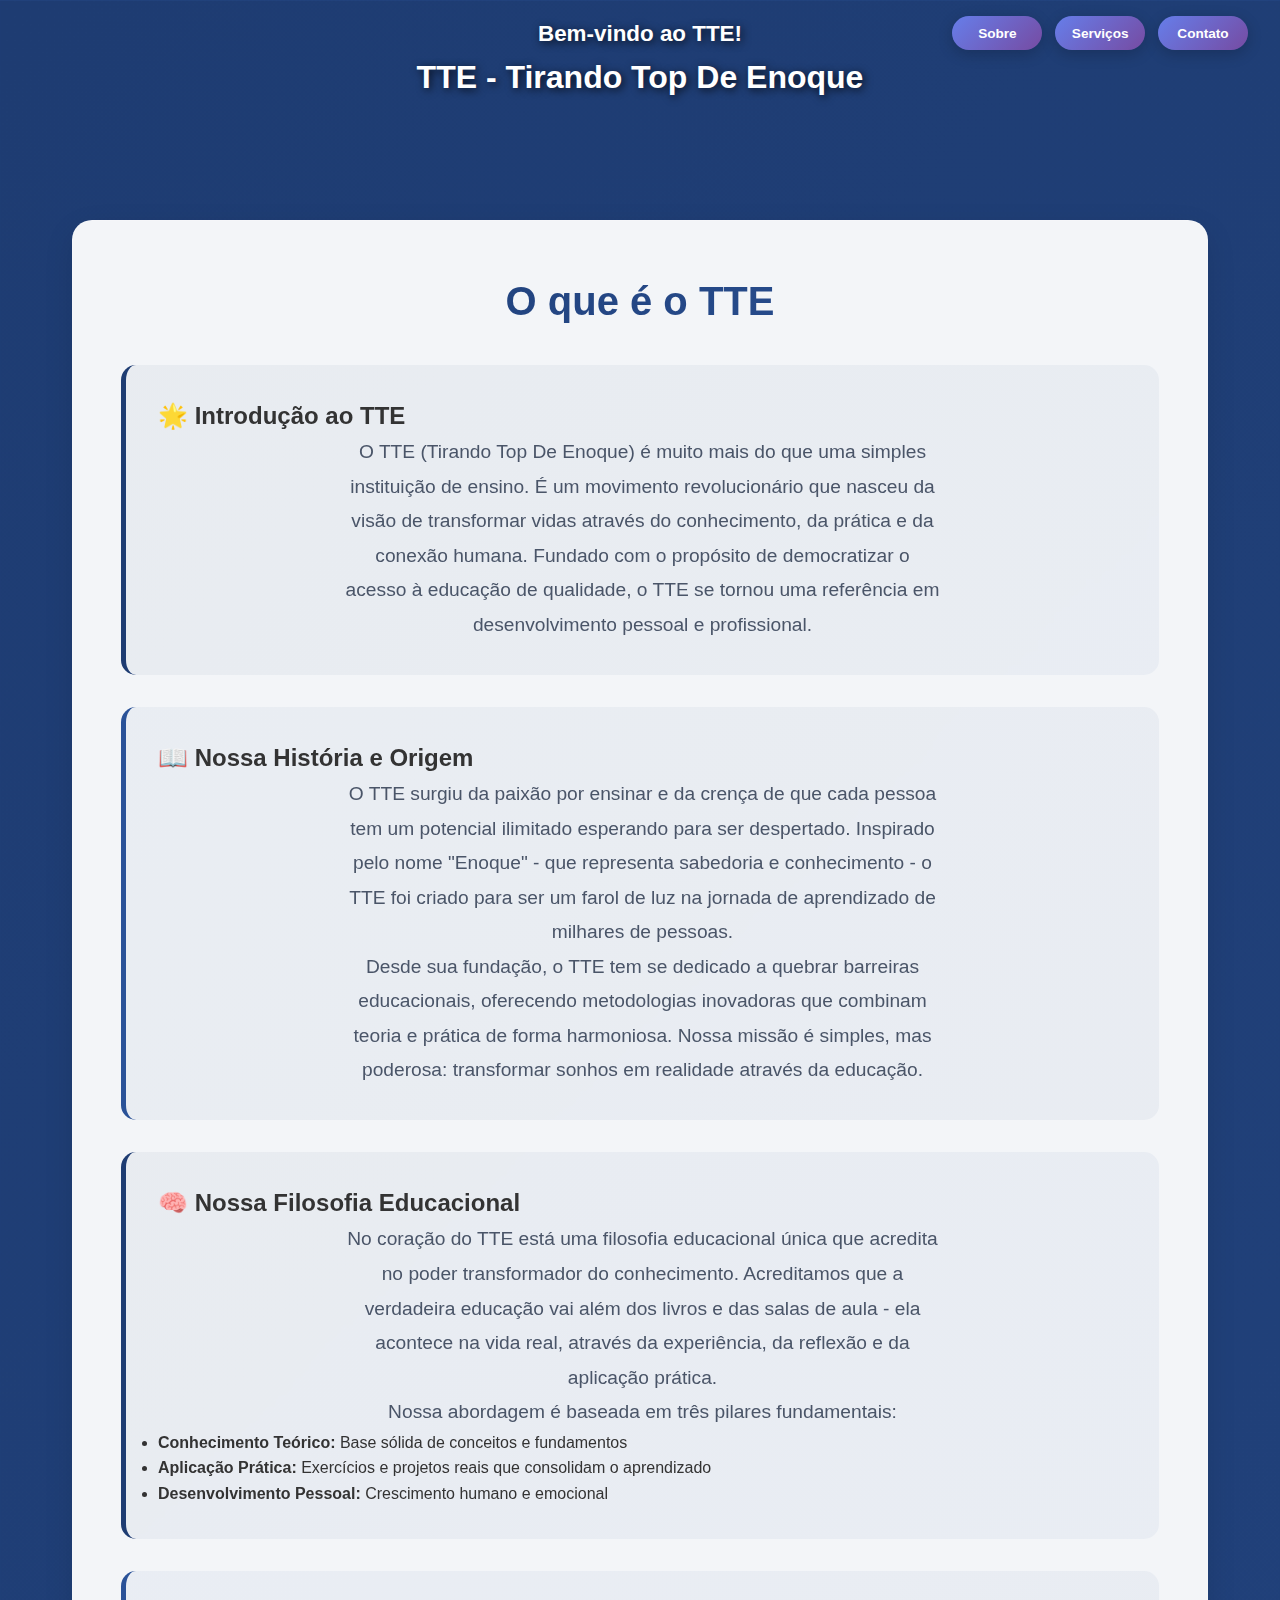
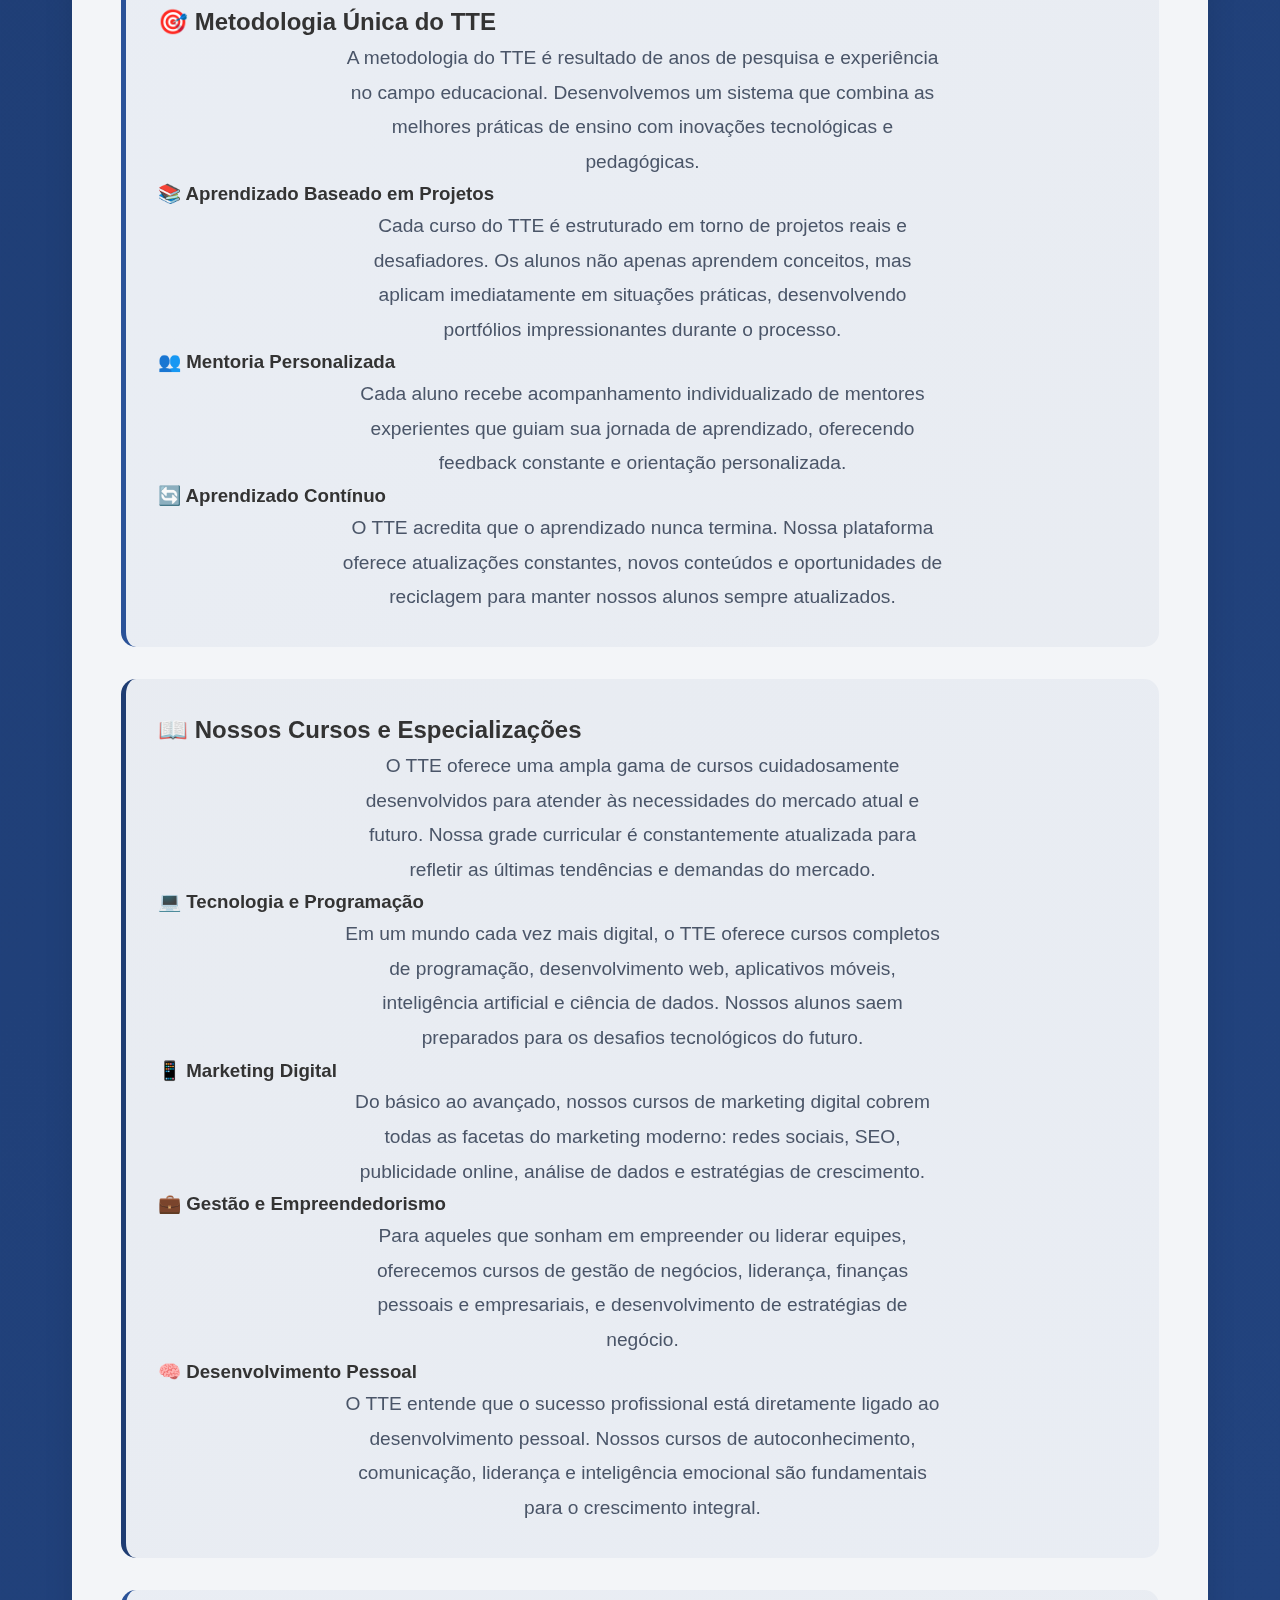
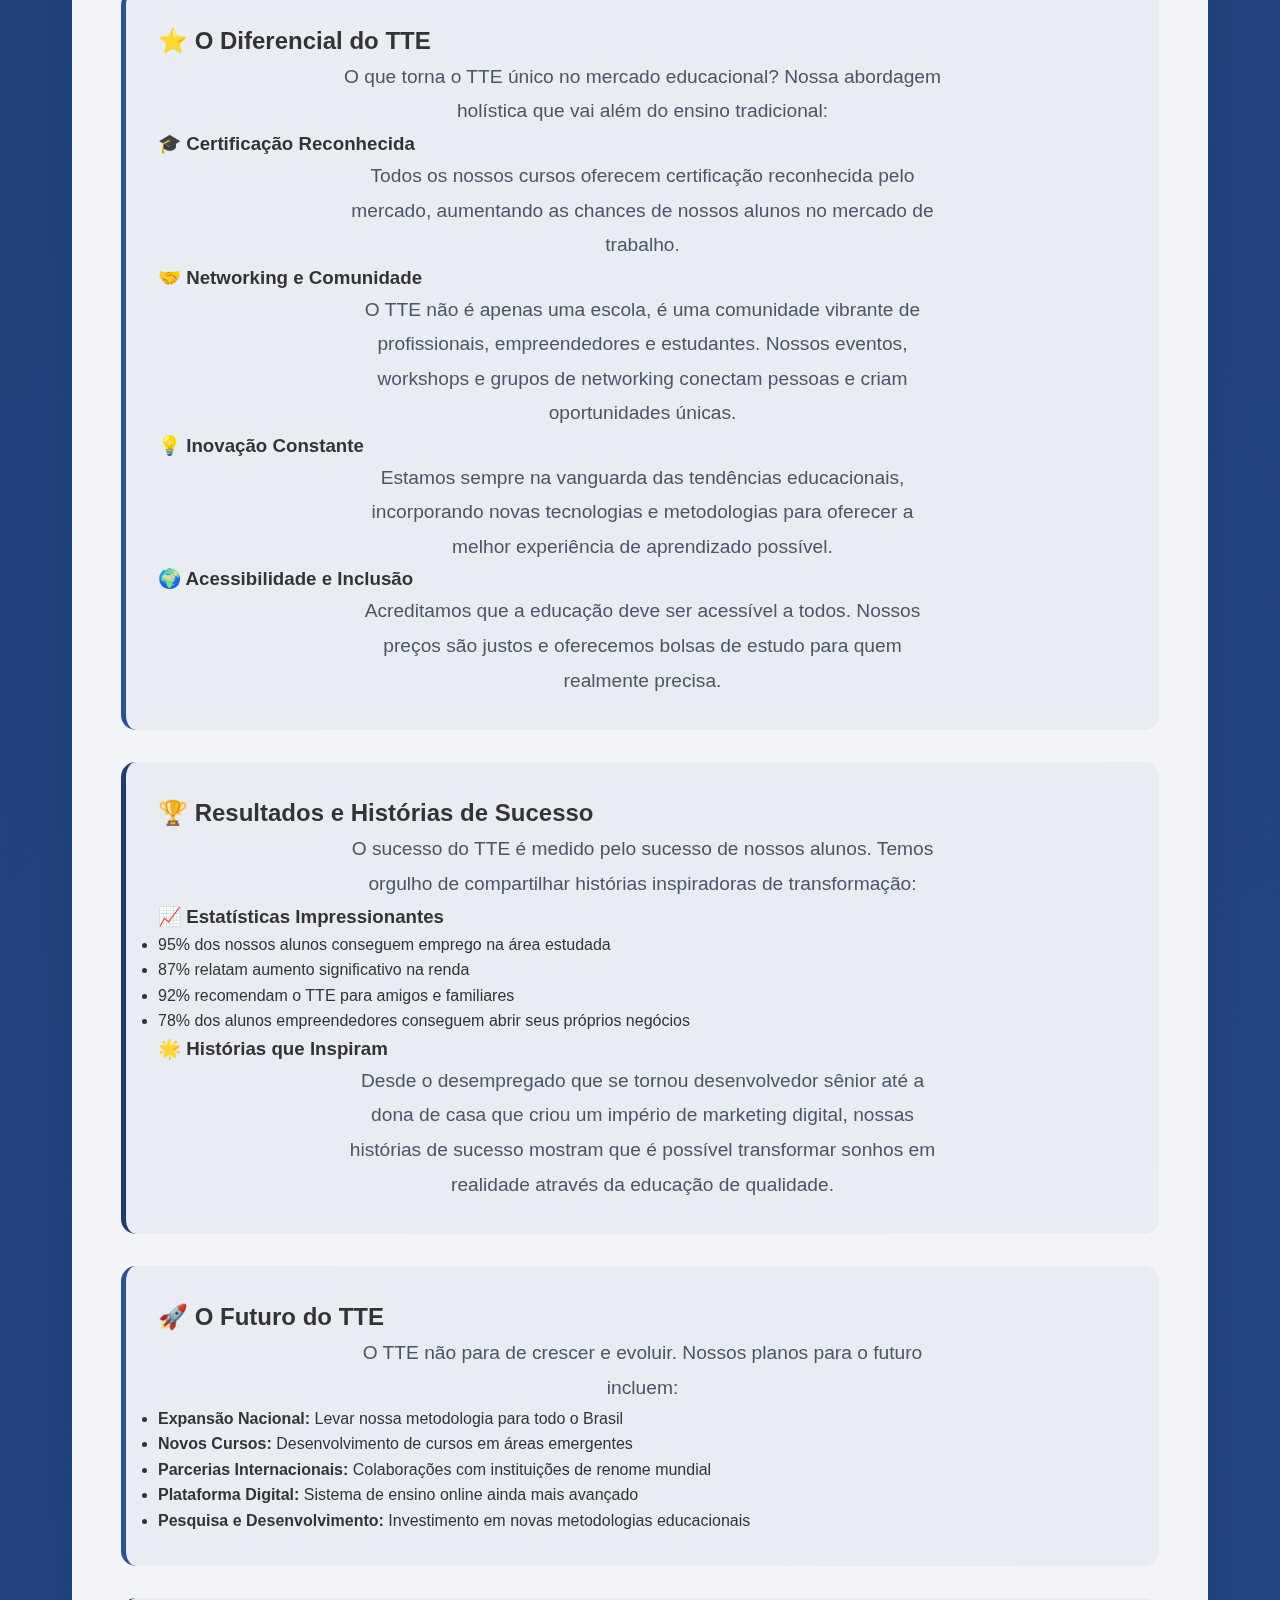
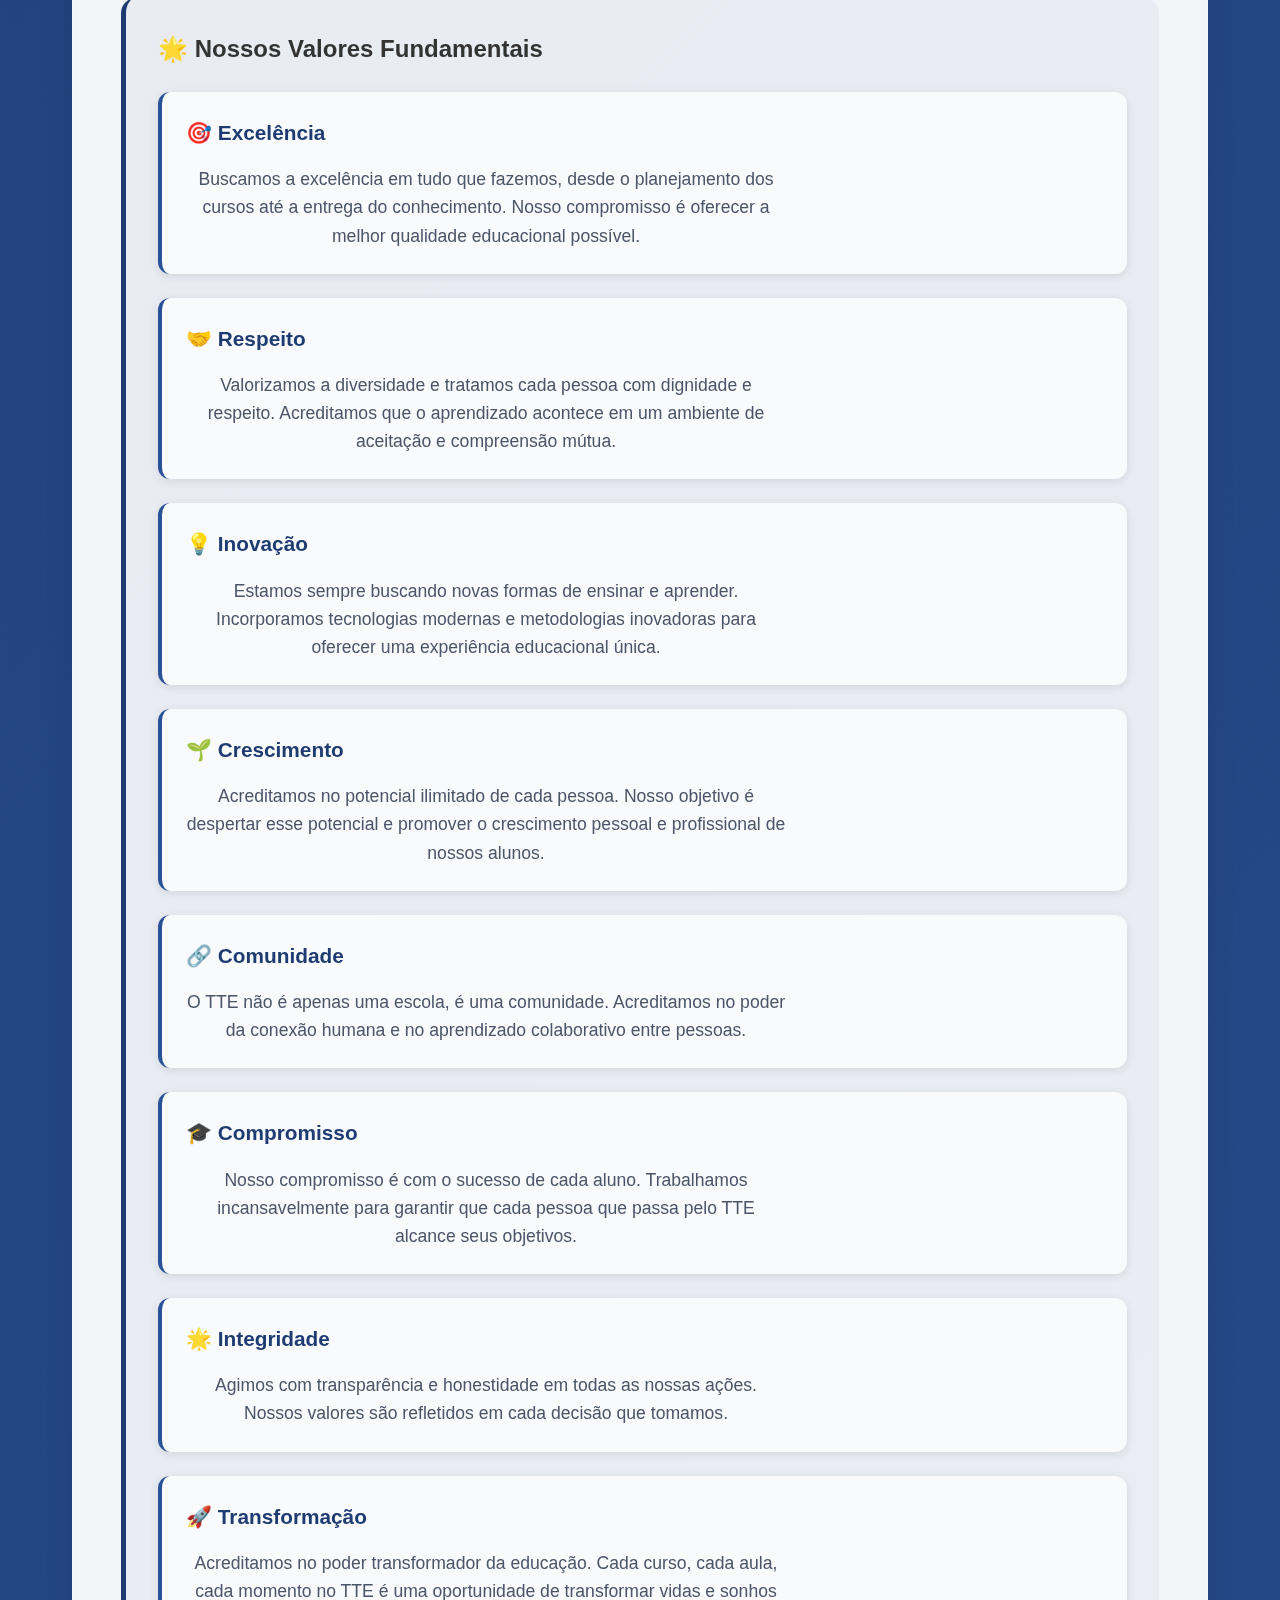
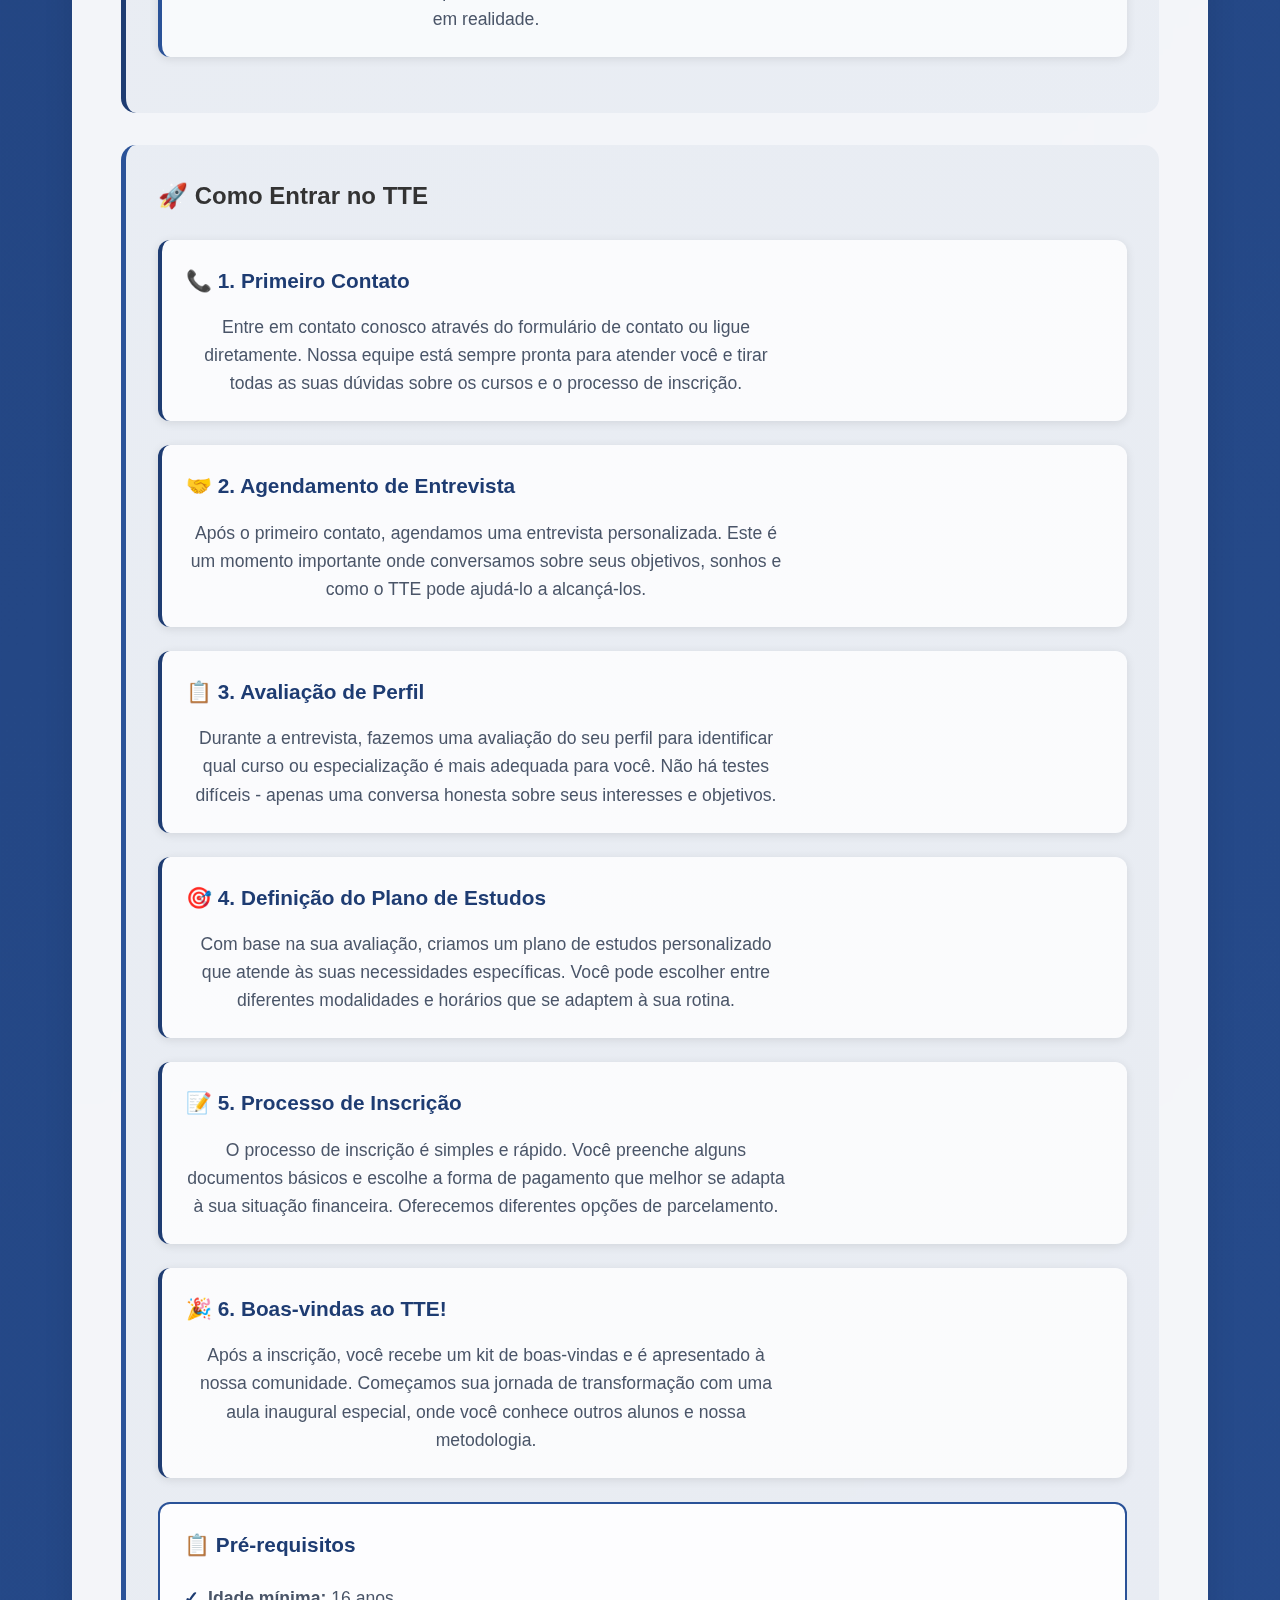
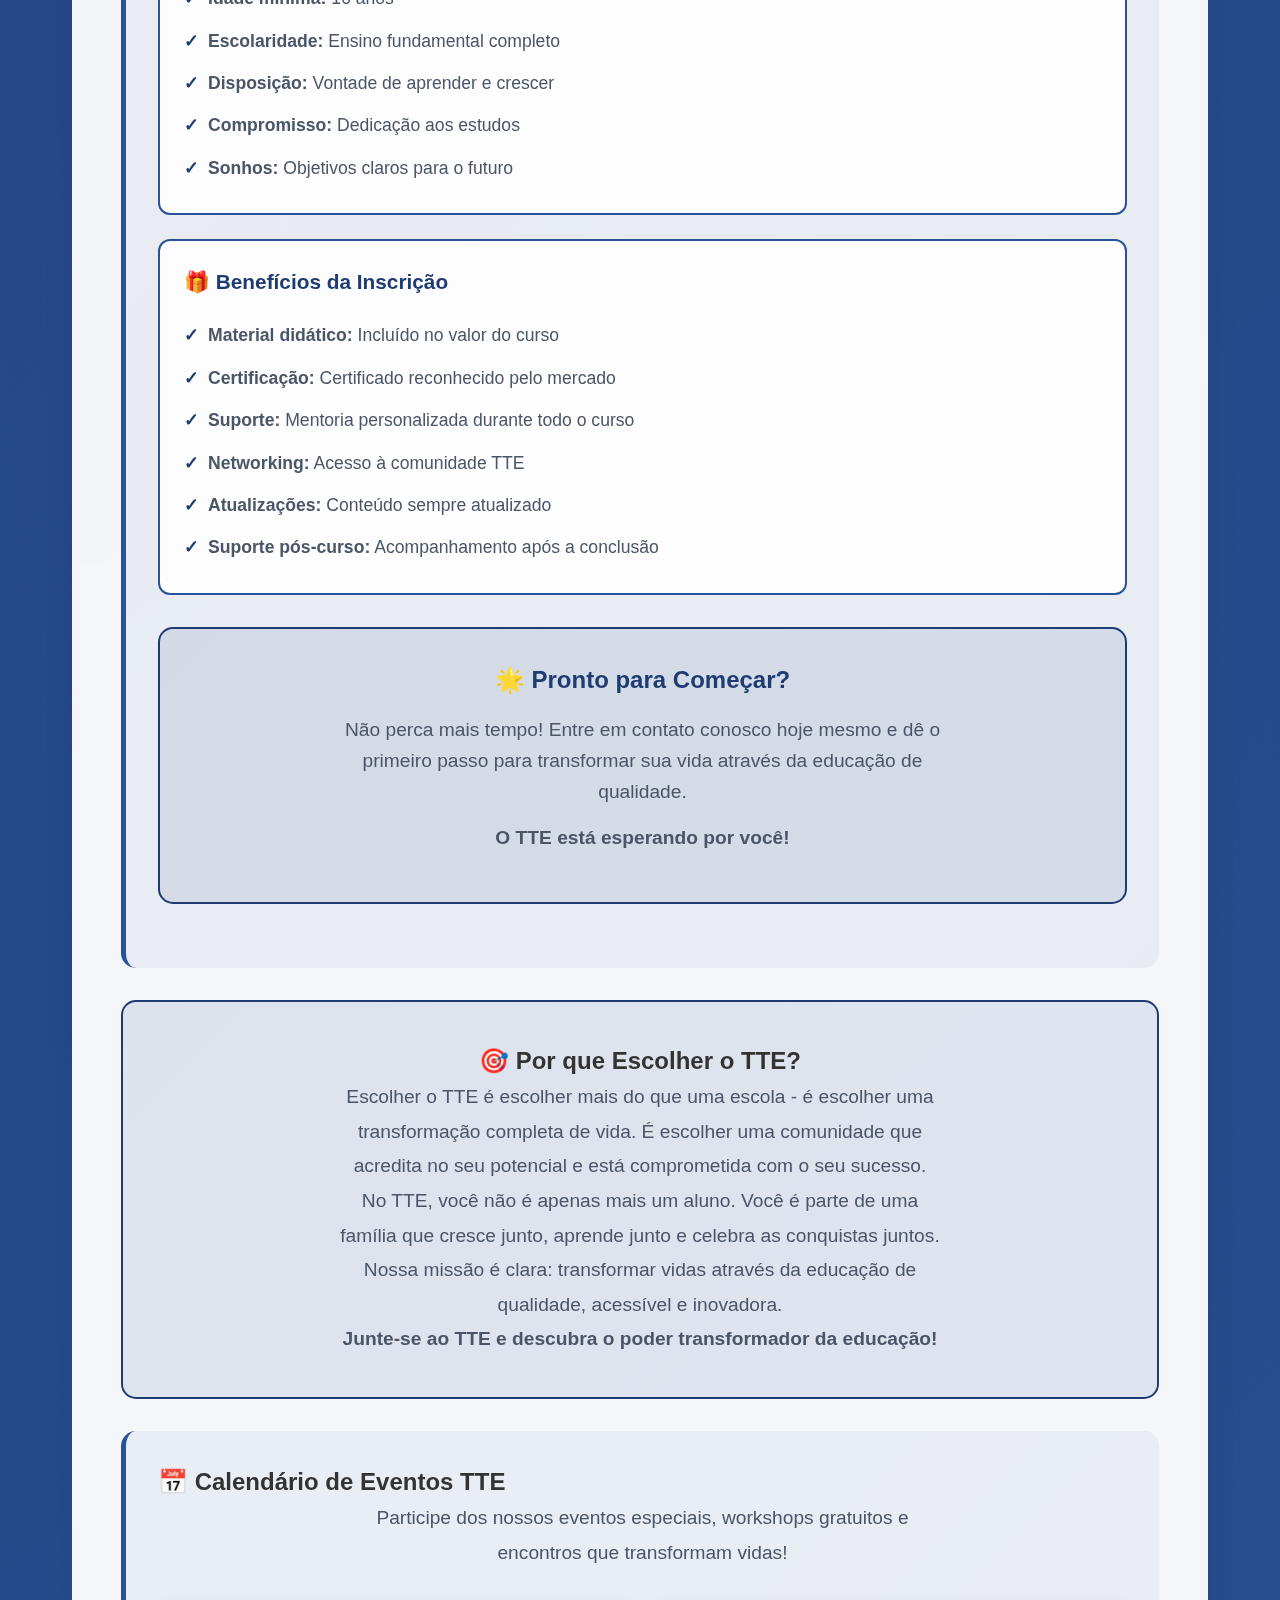
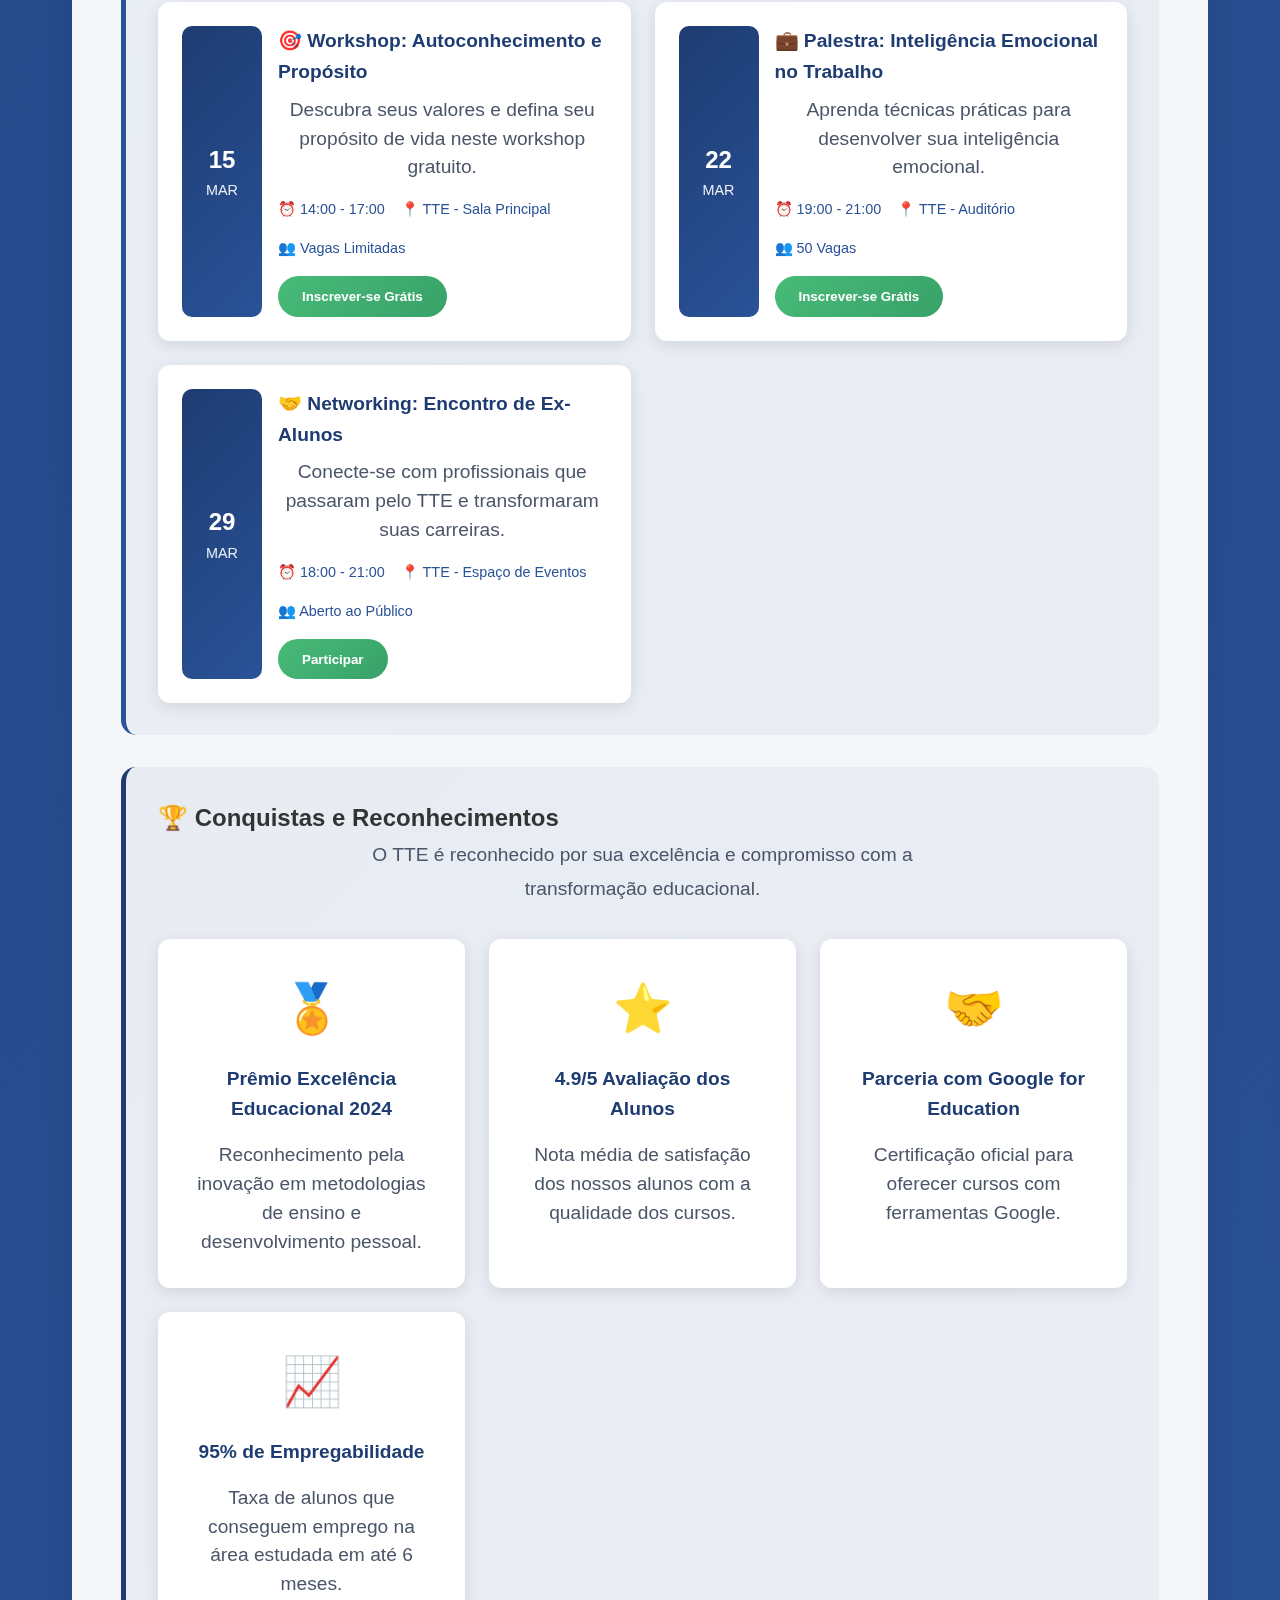
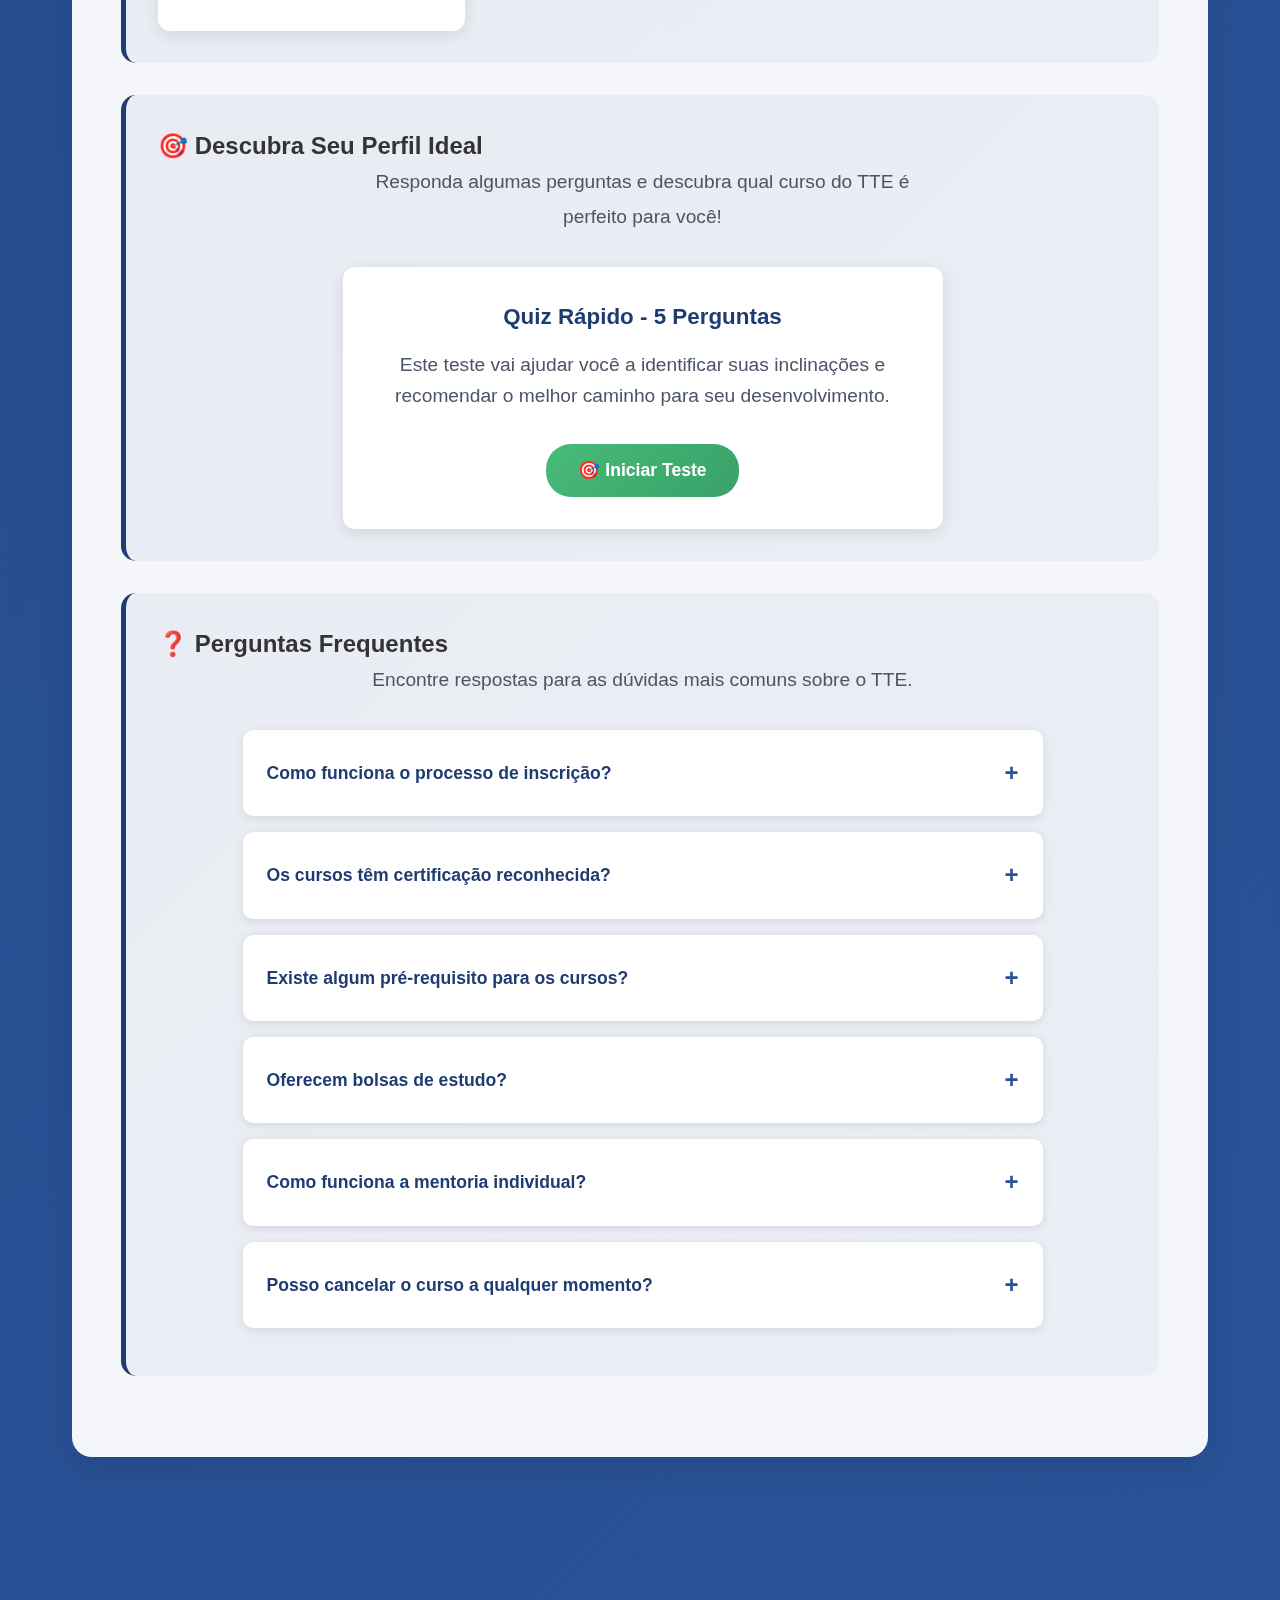
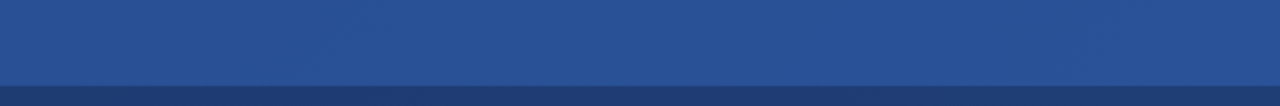
<file: index.html>
<!DOCTYPE html>
<html>
    <head>
        <meta charset="UTF-8">
        <meta name="viewport" content="width=device-width, initial-scale=1.0, maximum-scale=1.0, user-scalable=no">
        <title>TTE - Escola</title>
        <link rel="stylesheet" href="style.css">
        <script src="formspree-config.js"></script>

    </head>
    <body>
        <header>
            <h1>Bem-vindo ao TTE!</h1>
            <h2>TTE - Tirando Top De Enoque</h2>
        </header>
        <main>
            <section>
                <h1>O que é o TTE</h1>
                <div class="tte-introducao">
                    <h2>🌟 Introdução ao TTE</h2>
                    <p>O TTE (Tirando Top De Enoque) é muito mais do que uma simples instituição de ensino. É um movimento revolucionário que nasceu da visão de transformar vidas através do conhecimento, da prática e da conexão humana. Fundado com o propósito de democratizar o acesso à educação de qualidade, o TTE se tornou uma referência em desenvolvimento pessoal e profissional.</p>
                </div>

                <div class="tte-historia">
                    <h2>📖 Nossa História e Origem</h2>
                    <p>O TTE surgiu da paixão por ensinar e da crença de que cada pessoa tem um potencial ilimitado esperando para ser despertado. Inspirado pelo nome "Enoque" - que representa sabedoria e conhecimento - o TTE foi criado para ser um farol de luz na jornada de aprendizado de milhares de pessoas.</p>
                    <p>Desde sua fundação, o TTE tem se dedicado a quebrar barreiras educacionais, oferecendo metodologias inovadoras que combinam teoria e prática de forma harmoniosa. Nossa missão é simples, mas poderosa: transformar sonhos em realidade através da educação.</p>
                </div>

                <div class="tte-filosofia">
                    <h2>🧠 Nossa Filosofia Educacional</h2>
                    <p>No coração do TTE está uma filosofia educacional única que acredita no poder transformador do conhecimento. Acreditamos que a verdadeira educação vai além dos livros e das salas de aula - ela acontece na vida real, através da experiência, da reflexão e da aplicação prática.</p>
                    <p>Nossa abordagem é baseada em três pilares fundamentais:</p>
                    <ul>
                        <li><strong>Conhecimento Teórico:</strong> Base sólida de conceitos e fundamentos</li>
                        <li><strong>Aplicação Prática:</strong> Exercícios e projetos reais que consolidam o aprendizado</li>
                        <li><strong>Desenvolvimento Pessoal:</strong> Crescimento humano e emocional</li>
                    </ul>
                </div>

                <div class="tte-metodologia">
                    <h2>🎯 Metodologia Única do TTE</h2>
                    <p>A metodologia do TTE é resultado de anos de pesquisa e experiência no campo educacional. Desenvolvemos um sistema que combina as melhores práticas de ensino com inovações tecnológicas e pedagógicas.</p>
                    
                    <h3>📚 Aprendizado Baseado em Projetos</h3>
                    <p>Cada curso do TTE é estruturado em torno de projetos reais e desafiadores. Os alunos não apenas aprendem conceitos, mas aplicam imediatamente em situações práticas, desenvolvendo portfólios impressionantes durante o processo.</p>
                    
                    <h3>👥 Mentoria Personalizada</h3>
                    <p>Cada aluno recebe acompanhamento individualizado de mentores experientes que guiam sua jornada de aprendizado, oferecendo feedback constante e orientação personalizada.</p>
                    
                    <h3>🔄 Aprendizado Contínuo</h3>
                    <p>O TTE acredita que o aprendizado nunca termina. Nossa plataforma oferece atualizações constantes, novos conteúdos e oportunidades de reciclagem para manter nossos alunos sempre atualizados.</p>
                </div>

                <div class="tte-cursos">
                    <h2>📖 Nossos Cursos e Especializações</h2>
                    <p>O TTE oferece uma ampla gama de cursos cuidadosamente desenvolvidos para atender às necessidades do mercado atual e futuro. Nossa grade curricular é constantemente atualizada para refletir as últimas tendências e demandas do mercado.</p>
                    
                    <h3>💻 Tecnologia e Programação</h3>
                    <p>Em um mundo cada vez mais digital, o TTE oferece cursos completos de programação, desenvolvimento web, aplicativos móveis, inteligência artificial e ciência de dados. Nossos alunos saem preparados para os desafios tecnológicos do futuro.</p>
                    
                    <h3>📱 Marketing Digital</h3>
                    <p>Do básico ao avançado, nossos cursos de marketing digital cobrem todas as facetas do marketing moderno: redes sociais, SEO, publicidade online, análise de dados e estratégias de crescimento.</p>
                    
                    <h3>💼 Gestão e Empreendedorismo</h3>
                    <p>Para aqueles que sonham em empreender ou liderar equipes, oferecemos cursos de gestão de negócios, liderança, finanças pessoais e empresariais, e desenvolvimento de estratégias de negócio.</p>
                    
                    <h3>🧠 Desenvolvimento Pessoal</h3>
                    <p>O TTE entende que o sucesso profissional está diretamente ligado ao desenvolvimento pessoal. Nossos cursos de autoconhecimento, comunicação, liderança e inteligência emocional são fundamentais para o crescimento integral.</p>
                </div>

                <div class="tte-diferencial">
                    <h2>⭐ O Diferencial do TTE</h2>
                    <p>O que torna o TTE único no mercado educacional? Nossa abordagem holística que vai além do ensino tradicional:</p>
                    
                    <h3>🎓 Certificação Reconhecida</h3>
                    <p>Todos os nossos cursos oferecem certificação reconhecida pelo mercado, aumentando as chances de nossos alunos no mercado de trabalho.</p>
                    
                    <h3>🤝 Networking e Comunidade</h3>
                    <p>O TTE não é apenas uma escola, é uma comunidade vibrante de profissionais, empreendedores e estudantes. Nossos eventos, workshops e grupos de networking conectam pessoas e criam oportunidades únicas.</p>
                    
                    <h3>💡 Inovação Constante</h3>
                    <p>Estamos sempre na vanguarda das tendências educacionais, incorporando novas tecnologias e metodologias para oferecer a melhor experiência de aprendizado possível.</p>
                    
                    <h3>🌍 Acessibilidade e Inclusão</h3>
                    <p>Acreditamos que a educação deve ser acessível a todos. Nossos preços são justos e oferecemos bolsas de estudo para quem realmente precisa.</p>
                </div>

                <div class="tte-resultados">
                    <h2>🏆 Resultados e Histórias de Sucesso</h2>
                    <p>O sucesso do TTE é medido pelo sucesso de nossos alunos. Temos orgulho de compartilhar histórias inspiradoras de transformação:</p>
                    
                    <h3>📈 Estatísticas Impressionantes</h3>
                    <ul>
                        <li>95% dos nossos alunos conseguem emprego na área estudada</li>
                        <li>87% relatam aumento significativo na renda</li>
                        <li>92% recomendam o TTE para amigos e familiares</li>
                        <li>78% dos alunos empreendedores conseguem abrir seus próprios negócios</li>
                    </ul>
                    
                    <h3>🌟 Histórias que Inspiram</h3>
                    <p>Desde o desempregado que se tornou desenvolvedor sênior até a dona de casa que criou um império de marketing digital, nossas histórias de sucesso mostram que é possível transformar sonhos em realidade através da educação de qualidade.</p>
                </div>

                <div class="tte-futuro">
                    <h2>🚀 O Futuro do TTE</h2>
                    <p>O TTE não para de crescer e evoluir. Nossos planos para o futuro incluem:</p>
                    
                    <ul>
                        <li><strong>Expansão Nacional:</strong> Levar nossa metodologia para todo o Brasil</li>
                        <li><strong>Novos Cursos:</strong> Desenvolvimento de cursos em áreas emergentes</li>
                        <li><strong>Parcerias Internacionais:</strong> Colaborações com instituições de renome mundial</li>
                        <li><strong>Plataforma Digital:</strong> Sistema de ensino online ainda mais avançado</li>
                        <li><strong>Pesquisa e Desenvolvimento:</strong> Investimento em novas metodologias educacionais</li>
                    </ul>
                </div>

                <div class="tte-valores">
                    <h2>🌟 Nossos Valores Fundamentais</h2>
                    
                    <div class="valor-item">
                        <h3>🎯 Excelência</h3>
                        <p>Buscamos a excelência em tudo que fazemos, desde o planejamento dos cursos até a entrega do conhecimento. Nosso compromisso é oferecer a melhor qualidade educacional possível.</p>
                    </div>
                    
                    <div class="valor-item">
                        <h3>🤝 Respeito</h3>
                        <p>Valorizamos a diversidade e tratamos cada pessoa com dignidade e respeito. Acreditamos que o aprendizado acontece em um ambiente de aceitação e compreensão mútua.</p>
                    </div>
                    
                    <div class="valor-item">
                        <h3>💡 Inovação</h3>
                        <p>Estamos sempre buscando novas formas de ensinar e aprender. Incorporamos tecnologias modernas e metodologias inovadoras para oferecer uma experiência educacional única.</p>
                    </div>
                    
                    <div class="valor-item">
                        <h3>🌱 Crescimento</h3>
                        <p>Acreditamos no potencial ilimitado de cada pessoa. Nosso objetivo é despertar esse potencial e promover o crescimento pessoal e profissional de nossos alunos.</p>
                    </div>
                    
                    <div class="valor-item">
                        <h3>🔗 Comunidade</h3>
                        <p>O TTE não é apenas uma escola, é uma comunidade. Acreditamos no poder da conexão humana e no aprendizado colaborativo entre pessoas.</p>
                    </div>
                    
                    <div class="valor-item">
                        <h3>🎓 Compromisso</h3>
                        <p>Nosso compromisso é com o sucesso de cada aluno. Trabalhamos incansavelmente para garantir que cada pessoa que passa pelo TTE alcance seus objetivos.</p>
                    </div>
                    
                    <div class="valor-item">
                        <h3>🌟 Integridade</h3>
                        <p>Agimos com transparência e honestidade em todas as nossas ações. Nossos valores são refletidos em cada decisão que tomamos.</p>
                    </div>
                    
                    <div class="valor-item">
                        <h3>🚀 Transformação</h3>
                        <p>Acreditamos no poder transformador da educação. Cada curso, cada aula, cada momento no TTE é uma oportunidade de transformar vidas e sonhos em realidade.</p>
                    </div>
                </div>

                <div class="tte-inscricao">
                    <h2>🚀 Como Entrar no TTE</h2>
                    
                    <div class="passo-item">
                        <h3>📞 1. Primeiro Contato</h3>
                        <p>Entre em contato conosco através do formulário de contato ou ligue diretamente. Nossa equipe está sempre pronta para atender você e tirar todas as suas dúvidas sobre os cursos e o processo de inscrição.</p>
                    </div>
                    
                    <div class="passo-item">
                        <h3>🤝 2. Agendamento de Entrevista</h3>
                        <p>Após o primeiro contato, agendamos uma entrevista personalizada. Este é um momento importante onde conversamos sobre seus objetivos, sonhos e como o TTE pode ajudá-lo a alcançá-los.</p>
                    </div>
                    
                    <div class="passo-item">
                        <h3>📋 3. Avaliação de Perfil</h3>
                        <p>Durante a entrevista, fazemos uma avaliação do seu perfil para identificar qual curso ou especialização é mais adequada para você. Não há testes difíceis - apenas uma conversa honesta sobre seus interesses e objetivos.</p>
                    </div>
                    
                    <div class="passo-item">
                        <h3>🎯 4. Definição do Plano de Estudos</h3>
                        <p>Com base na sua avaliação, criamos um plano de estudos personalizado que atende às suas necessidades específicas. Você pode escolher entre diferentes modalidades e horários que se adaptem à sua rotina.</p>
                    </div>
                    
                    <div class="passo-item">
                        <h3>📝 5. Processo de Inscrição</h3>
                        <p>O processo de inscrição é simples e rápido. Você preenche alguns documentos básicos e escolhe a forma de pagamento que melhor se adapta à sua situação financeira. Oferecemos diferentes opções de parcelamento.</p>
                    </div>
                    
                    <div class="passo-item">
                        <h3>🎉 6. Boas-vindas ao TTE!</h3>
                        <p>Após a inscrição, você recebe um kit de boas-vindas e é apresentado à nossa comunidade. Começamos sua jornada de transformação com uma aula inaugural especial, onde você conhece outros alunos e nossa metodologia.</p>
                    </div>
                    
                    <div class="requisitos">
                        <h3>📋 Pré-requisitos</h3>
                        <ul>
                            <li><strong>Idade mínima:</strong> 16 anos</li>
                            <li><strong>Escolaridade:</strong> Ensino fundamental completo</li>
                            <li><strong>Disposição:</strong> Vontade de aprender e crescer</li>
                            <li><strong>Compromisso:</strong> Dedicação aos estudos</li>
                            <li><strong>Sonhos:</strong> Objetivos claros para o futuro</li>
                        </ul>
                    </div>
                    
                    <div class="beneficios-inscricao">
                        <h3>🎁 Benefícios da Inscrição</h3>
                        <ul>
                            <li><strong>Material didático:</strong> Incluído no valor do curso</li>
                            <li><strong>Certificação:</strong> Certificado reconhecido pelo mercado</li>
                            <li><strong>Suporte:</strong> Mentoria personalizada durante todo o curso</li>
                            <li><strong>Networking:</strong> Acesso à comunidade TTE</li>
                            <li><strong>Atualizações:</strong> Conteúdo sempre atualizado</li>
                            <li><strong>Suporte pós-curso:</strong> Acompanhamento após a conclusão</li>
                        </ul>
                    </div>
                    
                    <div class="cta-inscricao">
                        <h3>🌟 Pronto para Começar?</h3>
                        <p>Não perca mais tempo! Entre em contato conosco hoje mesmo e dê o primeiro passo para transformar sua vida através da educação de qualidade.</p>
                        <p><strong>O TTE está esperando por você!</strong></p>
                    </div>
                </div>

                <div class="tte-conclusao">
                    <h2>🎯 Por que Escolher o TTE?</h2>
                    <p>Escolher o TTE é escolher mais do que uma escola - é escolher uma transformação completa de vida. É escolher uma comunidade que acredita no seu potencial e está comprometida com o seu sucesso.</p>
                    
                    <p>No TTE, você não é apenas mais um aluno. Você é parte de uma família que cresce junto, aprende junto e celebra as conquistas juntos. Nossa missão é clara: transformar vidas através da educação de qualidade, acessível e inovadora.</p>
                    
                    <p><strong>Junte-se ao TTE e descubra o poder transformador da educação!</strong></p>
                </div>



                <!-- Calendário de Eventos -->
                <div class="tte-calendario">
                    <h2>📅 Calendário de Eventos TTE</h2>
                    <p>Participe dos nossos eventos especiais, workshops gratuitos e encontros que transformam vidas!</p>
                    
                    <div class="eventos-grid">
                        <div class="evento-card">
                            <div class="evento-data">
                                <span class="evento-dia">15</span>
                                <span class="evento-mes">MAR</span>
                            </div>
                            <div class="evento-info">
                                <h3>🎯 Workshop: Autoconhecimento e Propósito</h3>
                                <p class="evento-descricao">Descubra seus valores e defina seu propósito de vida neste workshop gratuito.</p>
                                <div class="evento-detalhes">
                                    <span class="evento-horario">⏰ 14:00 - 17:00</span>
                                    <span class="evento-local">📍 TTE - Sala Principal</span>
                                    <span class="evento-vagas">👥 Vagas Limitadas</span>
                                </div>
                                <button class="btn-inscrever" onclick="inscreverEvento('workshop-autoconhecimento')">Inscrever-se Grátis</button>
                            </div>
                        </div>
                        
                        <div class="evento-card">
                            <div class="evento-data">
                                <span class="evento-dia">22</span>
                                <span class="evento-mes">MAR</span>
                            </div>
                            <div class="evento-info">
                                <h3>💼 Palestra: Inteligência Emocional no Trabalho</h3>
                                <p class="evento-descricao">Aprenda técnicas práticas para desenvolver sua inteligência emocional.</p>
                                <div class="evento-detalhes">
                                    <span class="evento-horario">⏰ 19:00 - 21:00</span>
                                    <span class="evento-local">📍 TTE - Auditório</span>
                                    <span class="evento-vagas">👥 50 Vagas</span>
                                </div>
                                <button class="btn-inscrever" onclick="inscreverEvento('palestra-inteligencia-emocional')">Inscrever-se Grátis</button>
                            </div>
                        </div>
                        
                        <div class="evento-card">
                            <div class="evento-data">
                                <span class="evento-dia">29</span>
                                <span class="evento-mes">MAR</span>
                            </div>
                            <div class="evento-info">
                                <h3>🤝 Networking: Encontro de Ex-Alunos</h3>
                                <p class="evento-descricao">Conecte-se com profissionais que passaram pelo TTE e transformaram suas carreiras.</p>
                                <div class="evento-detalhes">
                                    <span class="evento-horario">⏰ 18:00 - 21:00</span>
                                    <span class="evento-local">📍 TTE - Espaço de Eventos</span>
                                    <span class="evento-vagas">👥 Aberto ao Público</span>
                                </div>
                                <button class="btn-inscrever" onclick="inscreverEvento('networking-ex-alunos')">Participar</button>
                            </div>
                        </div>
                    </div>
                </div>

                <!-- Conquistas e Certificações -->
                <div class="tte-conquistas">
                    <h2>🏆 Conquistas e Reconhecimentos</h2>
                    <p>O TTE é reconhecido por sua excelência e compromisso com a transformação educacional.</p>
                    
                    <div class="conquistas-grid">
                        <div class="conquista-card">
                            <div class="conquista-icon">🏅</div>
                            <h3>Prêmio Excelência Educacional 2024</h3>
                            <p>Reconhecimento pela inovação em metodologias de ensino e desenvolvimento pessoal.</p>
                        </div>
                        
                        <div class="conquista-card">
                            <div class="conquista-icon">⭐</div>
                            <h3>4.9/5 Avaliação dos Alunos</h3>
                            <p>Nota média de satisfação dos nossos alunos com a qualidade dos cursos.</p>
                        </div>
                        
                        <div class="conquista-card">
                            <div class="conquista-icon">🤝</div>
                            <h3>Parceria com Google for Education</h3>
                            <p>Certificação oficial para oferecer cursos com ferramentas Google.</p>
                        </div>
                        
                        <div class="conquista-card">
                            <div class="conquista-icon">📈</div>
                            <h3>95% de Empregabilidade</h3>
                            <p>Taxa de alunos que conseguem emprego na área estudada em até 6 meses.</p>
                        </div>
                    </div>
                </div>







                <!-- Teste de Perfil -->
                <div class="tte-teste">
                    <h2>🎯 Descubra Seu Perfil Ideal</h2>
                    <p>Responda algumas perguntas e descubra qual curso do TTE é perfeito para você!</p>
                    
                    <div class="teste-container">
                        <div class="teste-intro" id="testeIntro">
                            <h3>Quiz Rápido - 5 Perguntas</h3>
                            <p>Este teste vai ajudar você a identificar suas inclinações e recomendar o melhor caminho para seu desenvolvimento.</p>
                            <button class="btn-iniciar-teste" onclick="iniciarTeste()">🎯 Iniciar Teste</button>
                        </div>
                        
                        <div class="teste-quiz" id="testeQuiz" style="display: none;">
                            <div class="quiz-header">
                                <h3>Pergunta <span id="perguntaAtual">1</span> de 5</h3>
                                <div class="quiz-progresso">
                                    <div class="progresso-bar" id="progressoBar"></div>
                                </div>
                            </div>
                            
                            <div class="pergunta-container">
                                <h4 id="perguntaTexto">Carregando...</h4>
                                <div class="opcoes-container" id="opcoesContainer">
                                    <!-- Opções serão inseridas aqui -->
                                </div>
                            </div>
                            
                            <div class="quiz-navegacao">
                                <button class="btn-voltar" id="btnVoltar" onclick="perguntaAnterior(1)" style="display: none;">← Voltar</button>
                                <button class="btn-proximo" id="btnProximo" onclick="proximaPergunta(1)" style="display: none;">Próximo →</button>
                                <button class="btn-finalizar" id="btnFinalizar" onclick="finalizarTeste(1)" style="display: none;">Finalizar Teste</button>
                            </div>
                        </div>
                        
                        <div class="teste-resultados" id="testeResultados" style="display: none;">
                            <h3>🎉 Seu Resultado</h3>
                            <div class="resultado-card">
                                <div class="resultado-icon" id="resultadoIcon">🧠</div>
                                <h4 id="resultadoTitulo">Perfil: Desenvolvimento Pessoal</h4>
                                <p id="resultadoDescricao">Você tem um perfil voltado para autoconhecimento e crescimento pessoal. Recomendamos nosso curso de Desenvolvimento Pessoal!</p>
                                <button class="btn-saber-mais" onclick="saberMaisCurso('desenvolvimento-pessoal')">Saber Mais</button>
                                <button class="btn-refazer-teste" onclick="refazerTeste()">🔄 Refazer Teste</button>
                            </div>
                        </div>
                    </div>
                </div>



                <!-- FAQ -->
                <div class="tte-faq">
                    <h2>❓ Perguntas Frequentes</h2>
                    <p>Encontre respostas para as dúvidas mais comuns sobre o TTE.</p>
                    
                    <div class="faq-container">
                        <div class="faq-item">
                            <div class="faq-pergunta" onclick="toggleFaq(this)">
                                <h3>Como funciona o processo de inscrição?</h3>
                                <span class="faq-icon">+</span>
                            </div>
                            <div class="faq-resposta">
                                <p>O processo é simples: primeiro contato, entrevista personalizada, avaliação de perfil, definição do plano de estudos e inscrição. Tudo é feito de forma humanizada e personalizada.</p>
                            </div>
                        </div>
                        
                        <div class="faq-item">
                            <div class="faq-pergunta" onclick="toggleFaq(this)">
                                <h3>Os cursos têm certificação reconhecida?</h3>
                                <span class="faq-icon">+</span>
                            </div>
                            <div class="faq-resposta">
                                <p>Sim! Todos os nossos cursos oferecem certificação reconhecida pelo mercado. Além disso, temos parcerias com empresas e instituições que validam nossos certificados.</p>
                            </div>
                        </div>
                        
                        <div class="faq-item">
                            <div class="faq-pergunta" onclick="toggleFaq(this)">
                                <h3>Existe algum pré-requisito para os cursos?</h3>
                                <span class="faq-icon">+</span>
                            </div>
                            <div class="faq-resposta">
                                <p>Os principais pré-requisitos são: idade mínima de 16 anos, ensino fundamental completo, disposição para aprender e objetivos claros para o futuro.</p>
                            </div>
                        </div>
                        
                        <div class="faq-item">
                            <div class="faq-pergunta" onclick="toggleFaq(this)">
                                <h3>Oferecem bolsas de estudo?</h3>
                                <span class="faq-icon">+</span>
                            </div>
                            <div class="faq-resposta">
                                <p>Sim! O TTE acredita que a educação deve ser acessível a todos. Oferecemos bolsas de estudo para quem realmente precisa, através de um processo de análise socioeconômica.</p>
                            </div>
                        </div>
                        
                        <div class="faq-item">
                            <div class="faq-pergunta" onclick="toggleFaq(this)">
                                <h3>Como funciona a mentoria individual?</h3>
                                <span class="faq-icon">+</span>
                            </div>
                            <div class="faq-resposta">
                                <p>A mentoria individual é um acompanhamento personalizado onde você tem sessões exclusivas com nossos mentores para trabalhar suas necessidades específicas e objetivos.</p>
                            </div>
                        </div>
                        
                        <div class="faq-item">
                            <div class="faq-pergunta" onclick="toggleFaq(this)">
                                <h3>Posso cancelar o curso a qualquer momento?</h3>
                                <span class="faq-icon">+</span>
                            </div>
                            <div class="faq-resposta">
                                <p>Sim, você pode cancelar o curso a qualquer momento. Temos uma política transparente de cancelamento e reembolso, sempre priorizando o bem-estar do aluno.</p>
                            </div>
                        </div>
                    </div>
                </div>
            </section>
            

        </main>
        <footer>
            <p>&copy; 2025 TTE - Todos os direitos reservados.</p>
            <p class="creditos">Desenvolvido por Wallisson Elizeu Candido Da Silva</p>
        </footer>
        <script src="scripts/main.js"></script>
         <div class="menu">
    <button id="btnSobre">Sobre</button>
    <button id="btnServicos">Serviços</button>
    <button id="btnContato">Contato</button>
  </div>

  <!-- Modal de Contato -->
  <div id="modalContato" class="modal">
    <div class="modal-content">
      <span class="close" onclick="fecharContato()">&times;</span>
      <h2>Entre em Contato</h2>
      <form id="formContato" onsubmit="enviarEmail(event)">
        <div class="form-group">
          <label for="nome">Nome:</label>
          <input type="text" id="nome" name="nome" required>
        </div>
        <div class="form-group">
          <label for="email">Seu Email:</label>
          <input type="email" id="email" name="email" required>
        </div>
        <div class="form-group">
          <label for="assunto">Assunto:</label>
          <input type="text" id="assunto" name="assunto" required>
        </div>
        <div class="form-group">
          <label for="mensagem">Mensagem:</label>
          <textarea id="mensagem" name="mensagem" rows="5" required></textarea>
        </div>
        <button type="submit" class="btn-enviar">Enviar Mensagem</button>
      </form>
    </div>
  </div>

  <!-- Modal Sobre -->
  <div id="modalSobre" class="modal">
    <div class="modal-content sobre-content">
      <span class="close" onclick="fecharSobre()">&times;</span>
      <h2>Sobre o TTE</h2>
      
      <div class="sobre-info">
        <div class="info-section">
          <h3>🎯 Nossa Missão</h3>
          <p>O TTE (Tirando Top De Enoque) é uma instituição dedicada ao desenvolvimento pessoal e profissional, oferecendo cursos e treinamentos que transformam vidas através do conhecimento e da prática.</p>
        </div>

        <div class="info-section">
          <h3>🌟 Nossos Valores</h3>
          <ul>
            <li>Excelência em tudo que fazemos</li>
            <li>Respeito à diversidade e individualidade</li>
            <li>Compromisso com o crescimento pessoal</li>
            <li>Inovação e criatividade</li>
            <li>Integridade e transparência</li>
          </ul>
        </div>

        

        <div class="info-section">
          <h3>👨‍🏫 Nossa Metodologia</h3>
          <p>Utilizamos uma abordagem prática e interativa, combinando teoria com exercícios práticos, projetos reais e mentoria personalizada para garantir que cada aluno alcance seu potencial máximo.</p>
        </div>

        <div class="info-section">
          <h3>🏆 Nossos Resultados</h3>
          <p>Já formamos alguns alunos que hoje estão atuando em diversas áreas do mercado, com histórias de sucesso que inspiram e motivam novos estudantes a buscarem seus sonhos.</p>
        </div>

        <div class="info-section">
          <h3>🤝 Nossa Comunidade</h3>
          <p>O TTE não é apenas uma escola, é uma comunidade de pessoas apaixonadas por aprender e crescer juntas. Aqui você encontra apoio e amizades que duram para toda a vida.</p>
        </div>
      </div>
    </div>
  </div>

  <!-- Modal Serviços -->
  <div id="modalServicos" class="modal">
    <div class="modal-content servicos-content">
      <span class="close" onclick="fecharServicos()">&times;</span>
      <h2>🛠️ Nossos Serviços & Horários</h2>
      
      <div class="servicos-grid">
        <div class="servico-card">
          <div class="servico-icon">🧠</div>
          <h3>Desenvolvimento Pessoal</h3>
          <p>Coaching e mentoria para crescimento pessoal</p>
          <div class="horario">
            <span class="dia">Sábados</span>
            <span class="tempo">09:00 - 12:00</span>
          </div>
        </div>
      </div>

      <div class="desenvolvimento-pessoal-detalhes">
        <h3>🌟 O que é Desenvolvimento Pessoal no TTE?</h3>
        <p>O Desenvolvimento Pessoal no TTE vai muito além de simples treinamentos. É uma jornada de autoconhecimento, crescimento e transformação que capacita você a alcançar seu potencial máximo em todas as áreas da vida.</p>
        
        <div class="modulos-desenvolvimento">
          <h4>📚 Módulos do Curso</h4>
          
          <div class="modulo-item">
            <h5>🎯 Autoconhecimento e Propósito</h5>
            <p>Descubra seus valores, paixões e propósito de vida. Aprenda a alinhar suas ações com seus objetivos mais profundos.</p>
            <ul>
              <li>Identificação de valores pessoais</li>
              <li>Descoberta do propósito de vida</li>
              <li>Mapeamento de talentos e habilidades</li>
              <li>Definição de metas pessoais</li>
            </ul>
          </div>

          <div class="modulo-item">
            <h5>💪 Inteligência Emocional</h5>
            <p>Desenvolva habilidades emocionais essenciais para o sucesso pessoal e profissional.</p>
            <ul>
              <li>Autoconsciência emocional</li>
              <li>Gestão de emoções</li>
              <li>Empatia e relacionamentos</li>
              <li>Resiliência e superação</li>
            </ul>
          </div>

          <div class="modulo-item">
            <h5>🗣️ Comunicação Efetiva</h5>
            <p>Aprenda a se comunicar de forma clara, assertiva e impactante em todos os contextos.</p>
            <ul>
              <li>Comunicação verbal e não-verbal</li>
              <li>Oratória e apresentações</li>
              <li>Negociação e persuasão</li>
              <li>Escuta ativa e feedback</li>
            </ul>
          </div>

          <div class="modulo-item">
            <h5>⏰ Produtividade e Gestão do Tempo</h5>
            <p>Organize sua vida de forma eficiente e maximize seus resultados diários.</p>
            <ul>
              <li>Planejamento estratégico pessoal</li>
              <li>Técnicas de produtividade</li>
              <li>Gestão de prioridades</li>
              <li>Eliminação de procrastinação</li>
            </ul>
          </div>

          <div class="modulo-item">
            <h5>🎯 Liderança Pessoal</h5>
            <p>Desenvolva habilidades de liderança que podem ser aplicadas em qualquer área da vida.</p>
            <ul>
              <li>Liderança de si mesmo</li>
              <li>Tomada de decisões assertivas</li>
              <li>Responsabilidade e compromisso</li>
              <li>Influência positiva</li>
            </ul>
          </div>

          <div class="modulo-item">
            <h5>💰 Mentalidade Financeira</h5>
            <p>Cultive uma relação saudável com o dinheiro e desenvolva inteligência financeira.</p>
            <ul>
              <li>Educação financeira básica</li>
              <li>Planejamento financeiro pessoal</li>
              <li>Mentalidade de abundância</li>
              <li>Investimentos para iniciantes</li>
            </ul>
          </div>
        </div>

        <div class="metodologia-desenvolvimento">
          <h4>🎓 Nossa Metodologia</h4>
          <div class="metodologia-grid">
            <div class="metodo-item">
              <div class="metodo-icon">🤝</div>
              <h5>Coaching Individual</h5>
              <p>Sessões personalizadas de coaching para trabalhar suas necessidades específicas</p>
            </div>
            
            <div class="metodo-item">
              <div class="metodo-icon">👥</div>
              <h5>Grupos de Apoio</h5>
              <p>Compartilhamento de experiências e aprendizado colaborativo</p>
            </div>
            
            <div class="metodo-item">
              <div class="metodo-icon">📝</div>
              <h5>Exercícios Práticos</h5>
              <p>Atividades e exercícios para aplicar o conhecimento na vida real</p>
            </div>
            
            <div class="metodo-item">
              <div class="metodo-icon">📊</div>
              <h5>Acompanhamento</h5>
              <p>Monitoramento do progresso e ajustes personalizados</p>
            </div>
          </div>
        </div>

        <div class="beneficios-desenvolvimento">
          <h4>🎁 Benefícios do Desenvolvimento Pessoal</h4>
          <ul>
            <li><strong>Autoconfiança:</strong> Aumente sua autoestima e confiança em suas capacidades</li>
            <li><strong>Clareza:</strong> Tenha mais clareza sobre seus objetivos e direção na vida</li>
            <li><strong>Relacionamentos:</strong> Melhore seus relacionamentos pessoais e profissionais</li>
            <li><strong>Produtividade:</strong> Aumente sua eficiência e resultados diários</li>
            <li><strong>Resiliência:</strong> Desenvolva capacidade de superar desafios</li>
            <li><strong>Liderança:</strong> Adquira habilidades de liderança aplicáveis em qualquer contexto</li>
            <li><strong>Equilíbrio:</strong> Encontre equilíbrio entre vida pessoal e profissional</li>
            <li><strong>Realização:</strong> Alcançe maior satisfação e realização pessoal</li>
          </ul>
        </div>

        <div class="depoimentos-desenvolvimento">
          <h4>💬 Depoimentos de Alunos</h4>
          <div class="depoimento">
            <p>"O curso de Desenvolvimento Pessoal no TTE transformou minha vida. Hoje tenho mais clareza sobre meus objetivos e confiança para persegui-los."</p>
            <span class="autor">- Maria Silva, 28 anos</span>
          </div>
          <div class="depoimento">
            <p>"Aprendi a gerenciar melhor meu tempo e minhas emoções. Isso refletiu diretamente no meu trabalho e relacionamentos."</p>
            <span class="autor">- João Santos, 35 anos</span>
          </div>
        </div>

        <div class="investimento-desenvolvimento">
          <h4>💰 Investimento</h4>
          <div class="preco-info">
            <p><strong>Valor do Curso:</strong> R$ 497,00</p>
            <p><strong>Forma de Pagamento:</strong> À vista ou em até 6x sem juros</p>
            <p><strong>Inclui:</strong></p>
            <ul>
              <li>12 semanas de curso completo</li>
              <li>Material didático digital</li>
              <li>Coaching individual (2 sessões)</li>
              <li>Certificado de conclusão</li>
              <li>Acesso à comunidade TTE</li>
              <li>Suporte durante todo o curso</li>
            </ul>
          </div>
        </div>
      </div>

      <div class="horarios-gerais">
        <h3>🕐 Horários Gerais de Atendimento</h3>
        <div class="horario-semana">
          <div class="dia-semana">
            <span class="dia-nome">Segunda</span>
            <span class="horario-dia">08:00 - 22:00</span>
          </div>
          <div class="dia-semana">
            <span class="dia-nome">Terça</span>
            <span class="horario-dia">08:00 - 22:00</span>
          </div>
          <div class="dia-semana">
            <span class="dia-nome">Quarta</span>
            <span class="horario-dia">08:00 - 22:00</span>
          </div>
          <div class="dia-semana">
            <span class="dia-nome">Quinta</span>
            <span class="horario-dia">08:00 - 22:00</span>
          </div>
          <div class="dia-semana">
            <span class="dia-nome">Sexta</span>
            <span class="horario-dia">08:00 - 22:00</span>
          </div>
          <div class="dia-semana">
            <span class="dia-nome">Sábado</span>
            <span class="horario-dia">09:00 - 18:00</span>
          </div>
          <div class="dia-semana">
            <span class="dia-nome">Domingo</span>
            <span class="horario-dia">Fechado</span>
          </div>
        </div>
      </div>

      <div class="info-adicional">
        <h3>ℹ️ Informações Importantes</h3>
        <ul>
          <li>📞 <strong>Agendamento:</strong> Entre em contato para agendar sua aula</li>
          <li>👥 <strong>Turmas:</strong> Máximo de 15 alunos por turma</li>
          <li>💻 <strong>Online:</strong> Aulas presenciais e online disponíveis</li>
          <li>📚 <strong>Material:</strong> Todo material didático incluso</li>
          <li>🎓 <strong>Certificado:</strong> Certificação reconhecida pelo mercado</li>
        </ul>
      </div>
    </div>
  </div>
            </section>
            
          
                

  <!-- Botão Voltar ao Topo -->
  <button id="voltarTopo" class="voltar-topo" onclick="voltarAoTopo()">
    ↑
  </button>

    </body>
</html>
</file>
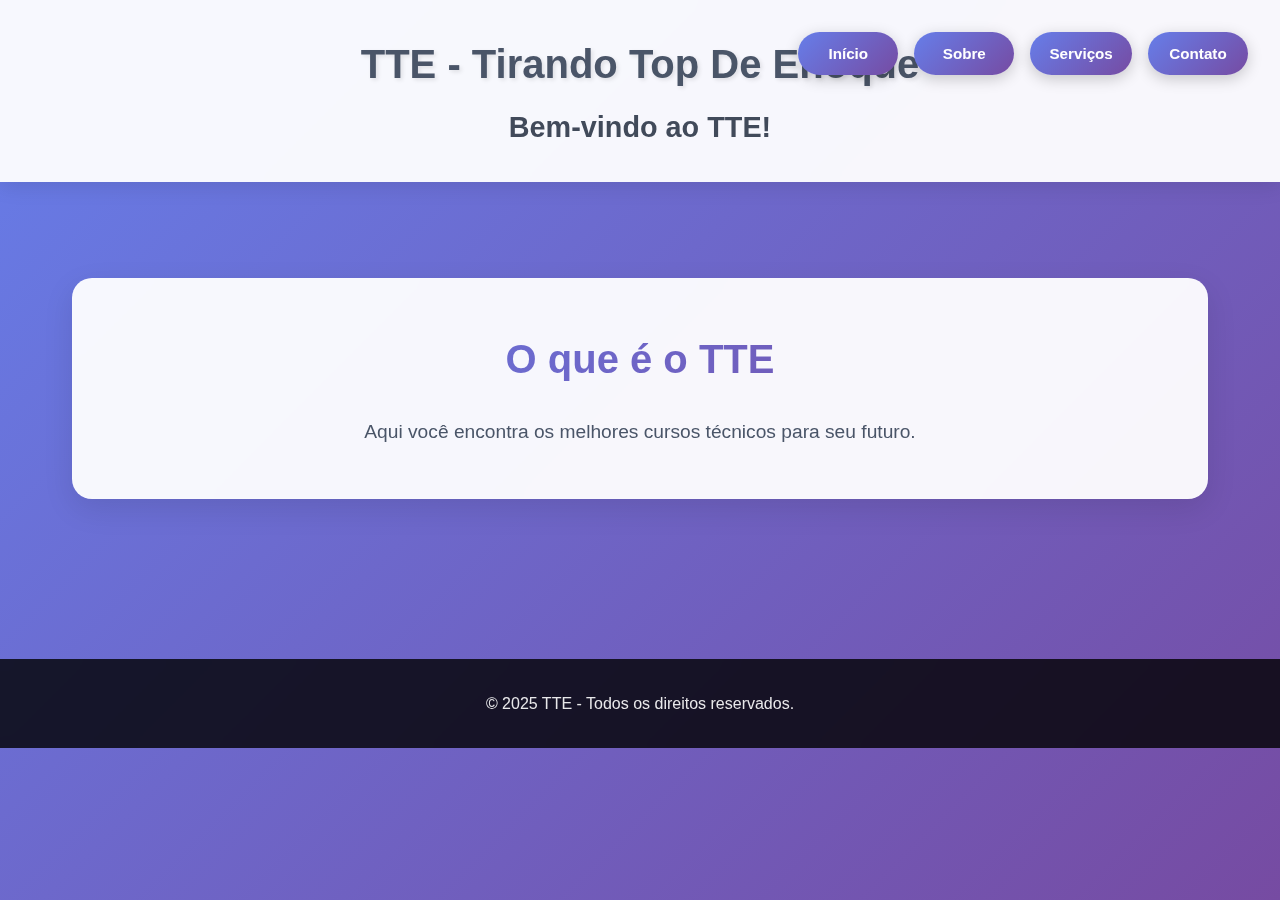
<file: Nova pasta/index.html>
<!DOCTYPE html>
<html>
    <head>
        <meta charset="UTF-8">
        <title>TTE - Escola</title>
        <link rel="stylesheet" href="style.css">
    </head>
    <body>
        <header>
            <h2>TTE - Tirando Top De Enoque</h2>
           <h1 class= ".h1"> Bem-vindo ao TTE!</h1>
        </header>
        <main>
            <section>
                <h1>O que é o TTE</h1>
                <p>Aqui você encontra os melhores cursos técnicos para seu futuro.</p>
            </section>
        </main>
        <footer>
            <p>&copy; 2025 TTE - Todos os direitos reservados.</p>
        </footer>
        <script src="scripts/main.js"></script>
         <div class="menu">
    <button onclick="location.href='#home'">Início</button>
    <button onclick="location.href='#sobre'">Sobre</button>
    <button onclick="location.href='#servicos'">Serviços</button>
    <button onclick="location.href='#contato'">Contato</button>
  </div>

    </body>
</html>
</file>
<file: style.css>
/* Reset CSS */
* {
    margin: 0;
    padding: 0;
    box-sizing: border-box;
}

body {
    font-family: 'Segoe UI', Tahoma, Geneva, Verdana, sans-serif;
    line-height: 1.6;
    color: #333;
    background: linear-gradient(135deg, #1e3c72 0%, #2a5298 100%);
    min-height: 100vh;
}

/* Header */
header {
    background: transparent;
    padding: 1rem 0;
    text-align: center;
    position: relative;
    z-index: 999;
    transition: all 0.3s ease;
    pointer-events: none;
}

header h2 {
    color: white;
    font-size: 2rem;
    font-weight: 700;
    margin-bottom: 0.3rem;
    text-shadow: 2px 2px 8px rgba(0, 0, 0, 0.8);
}

header h1 {
    color: white;
    font-size: 1.4rem;
    font-weight: 600;
    text-shadow: 2px 2px 8px rgba(0, 0, 0, 0.8);
}

/* Main Content */
main {
    padding: 4rem 2rem;
    max-width: 1200px;
    margin: 0 auto;
}

section {
    background: rgba(255, 255, 255, 0.95);
    border-radius: 20px;
    padding: 3rem;
    margin: 2rem 0;
    box-shadow: 0 10px 30px rgba(0, 0, 0, 0.1);
    backdrop-filter: blur(10px);
    border: 1px solid rgba(255, 255, 255, 0.2);
    transition: transform 0.3s ease, box-shadow 0.3s ease;
}

section:hover {
    transform: translateY(-5px);
    box-shadow: 0 20px 40px rgba(0, 0, 0, 0.15);
}

section h1 {
    color: #2d3748;
    font-size: 2.5rem;
    margin-bottom: 1.5rem;
    text-align: center;
    background: linear-gradient(135deg, #1e3c72 , #2a5298);
    -webkit-background-clip: text;
    -webkit-text-fill-color: transparent;
    background-clip: text;
}

section p {
    font-size: 1.2rem;
    color: #4a5568;
    text-align: center;
    line-height: 1.8;
    max-width: 600px;
    margin: 0 auto;
}

/* Navigation Menu */
.menu {
    position: absolute;
    top: 1rem;
    right: 2rem;
    display: flex;
    flex-direction: row;
    gap: 0.8rem;
    z-index: 1001;
    pointer-events: auto;
    touch-action: manipulation;
}

.menu button {
    background: linear-gradient(135deg, #667eea, #764ba2);
    color: white;
    border: none;
    padding: 0.6rem 1rem;
    border-radius: 50px;
    cursor: pointer;
    font-weight: 600;
    font-size: 0.85rem;
    transition: all 0.3s ease;
    box-shadow: 0 4px 15px rgba(0, 0, 0, 0.2);
    min-width: 90px;
    -webkit-tap-highlight-color: transparent;
    touch-action: manipulation;
    user-select: none;
    position: relative;
    z-index: 1003;
    pointer-events: auto;
    -webkit-user-select: none;
    -moz-user-select: none;
    -ms-user-select: none;
}

.menu button:hover {
    transform: translateY(-2px);
    box-shadow: 0 8px 25px rgba(0, 0, 0, 0.3);
    background: linear-gradient(135deg, #764ba2, #667eea);
}

.menu button:active {
    background: #333;
    color: #fff;
    transform: scale(0.95);
}

/* Melhorias para mobile */
@media (max-width: 768px) {
    .menu button {
        min-width: 80px;
        padding: 0.5rem 0.8rem;
        font-size: 0.8rem;
        pointer-events: auto !important;
        cursor: pointer !important;
        -webkit-tap-highlight-color: transparent;
        touch-action: manipulation;
    }
    
    .menu button:active {
        transform: scale(0.9);
    }
}

@media (max-width: 480px) {
    .menu button {
        min-width: 70px;
        padding: 0.4rem 0.6rem;
        font-size: 0.75rem;
        pointer-events: auto !important;
        cursor: pointer !important;
        -webkit-tap-highlight-color: transparent;
        touch-action: manipulation;
    }
}

/* CSS específico para dispositivos touch */
@media (hover: none) and (pointer: coarse) {
    .menu button {
        min-height: 44px;
        min-width: 44px;
        padding: 0.8rem 1rem;
        font-size: 0.9rem;
        pointer-events: auto !important;
        cursor: pointer !important;
        -webkit-tap-highlight-color: transparent;
        touch-action: manipulation;
    }
    
    .menu button:active {
        transform: scale(0.9);
        background: linear-gradient(135deg, #764ba2, #667eea);
    }
}

/* Garantir que os botões sejam sempre clicáveis */
.menu button {
    pointer-events: auto !important;
    cursor: pointer !important;
    -webkit-tap-highlight-color: transparent;
    touch-action: manipulation;
    user-select: none;
    -webkit-user-select: none;
    -moz-user-select: none;
    -ms-user-select: none;
}

/* Forçar interatividade em todos os dispositivos */
.menu button:hover,
.menu button:focus,
.menu button:active {
    pointer-events: auto !important;
    cursor: pointer !important;
}

/* Footer */
footer {
    background: transparent;
    color: white;
    text-align: left;
    padding: 1rem 2rem;
    position: relative;
    margin-top: 3rem;
    z-index: 1000;
    pointer-events: none;
    opacity: 0;
    transform: translateY(20px);
    transition: opacity 0.5s ease, transform 0.5s ease;
}

footer.visible {
    opacity: 1;
    transform: translateY(0);
}

footer p {
    font-size: 0.9rem;
    text-shadow: 2px 2px 8px rgba(0, 0, 0, 0.8);
    margin: 0;
}

.creditos {
    margin-top: 0.5rem;
    font-size: 0.85rem;
    opacity: 0.9;
    text-shadow: 1px 1px 4px rgba(0, 0, 0, 0.6);
}

.creditos strong {
    color: #48bb78;
    font-weight: 600;
    text-shadow: 1px 1px 4px rgba(0, 0, 0, 0.8);
}

/* Responsive Design */
@media (max-width: 768px) {
    /* Header responsivo */
    header {
        padding: 0.5rem 0;
    }
    
    header h2 {
        font-size: 1.4rem;
        margin-bottom: 0.2rem;
    }
    
    header h1 {
        font-size: 1rem;
    }
    
    /* Main content responsivo */
    main {
        padding: 1rem 0.5rem;
    }
    
    section {
        padding: 1.5rem;
        margin: 0.8rem 0;
        border-radius: 15px;
    }
    
    section h1 {
        font-size: 1.8rem;
        margin-bottom: 1rem;
    }
    
    section p {
        font-size: 1rem;
        line-height: 1.6;
    }
    
    /* Menu responsivo */
    .menu {
        position: absolute;
        top: 0.3rem;
        right: 0.5rem;
        gap: 0.3rem;
        flex-wrap: wrap;
        pointer-events: auto;
        z-index: 1002;
    }
    
    .menu button {
        padding: 0.4rem 0.7rem;
        font-size: 0.75rem;
        min-width: 70px;
        border-radius: 25px;
        -webkit-tap-highlight-color: transparent;
        touch-action: manipulation;
        user-select: none;
        cursor: pointer;
        position: relative;
        z-index: 1003;
    }
    
    /* Modal responsivo */
    .modal-content {
        margin: 10% auto;
        padding: 1.5rem;
        width: 95%;
        max-width: none;
    }
    
    .modal-content h2 {
        font-size: 1.5rem;
        margin-bottom: 1.5rem;
    }
    
    .form-group input,
    .form-group textarea {
        padding: 0.7rem;
        font-size: 0.95rem;
    }
    
    .btn-enviar {
        padding: 0.8rem 1.5rem;
        font-size: 0.95rem;
    }
}

@media (max-width: 480px) {
    /* Header para telas muito pequenas */
    header {
        padding: 0.3rem 0;
    }
    
    header h2 {
        font-size: 1.2rem;
        margin-bottom: 0.1rem;
    }
    
    header h1 {
        font-size: 0.9rem;
    }
    
    /* Main content para telas muito pequenas */
    main {
        padding: 0.8rem 0.3rem;
    }
    
    section {
        padding: 1rem;
        margin: 0.5rem 0;
        border-radius: 12px;
    }
    
    section h1 {
        font-size: 1.5rem;
        margin-bottom: 0.8rem;
    }
    
    section p {
        font-size: 0.95rem;
        line-height: 1.5;
    }
    
    /* Menu para telas muito pequenas */
    .menu {
        position: absolute;
        top: 0.2rem;
        right: 0.3rem;
        gap: 0.2rem;
        z-index: 1002;
        flex-direction: column;
        align-items: flex-end;
        right: 0.3rem;
        top: 0.2rem;
        gap: 0.2rem;
        pointer-events: auto;
    }
    
    .menu button {
        padding: 0.3rem 0.6rem;
        font-size: 0.7rem;
        min-width: 60px;
        border-radius: 20px;
        -webkit-tap-highlight-color: transparent;
        touch-action: manipulation;
        user-select: none;
    }
    
    /* Modal para telas muito pequenas */
    .modal-content {
        margin: 5% auto;
        padding: 1rem;
        width: 98%;
    }
    
    .modal-content h2 {
        font-size: 1.3rem;
        margin-bottom: 1rem;
    }
    
    .form-group input,
    .form-group textarea {
        padding: 0.6rem;
        font-size: 0.9rem;
    }
    
    .btn-enviar {
        padding: 0.7rem 1.2rem;
        font-size: 0.9rem;
    }
    
    /* Footer para telas muito pequenas */
    footer {
        padding: 0.5rem 1rem;
        margin-top: 2rem;
    }
    
    footer p {
        font-size: 0.8rem;
    }
    
    .creditos {
        font-size: 0.75rem;
        margin-top: 0.3rem;
    }
}

/* Dispositivos móveis em modo paisagem */
@media (max-width: 768px) and (orientation: landscape) {
    header {
        padding: 0.2rem 0;
    }
    
    header h2 {
        font-size: 1.1rem;
        margin-bottom: 0.1rem;
    }
    
    header h1 {
        font-size: 0.8rem;
    }
    
    main {
        padding: 0.5rem 0.3rem;
    }
    
    .menu {
        top: 0.1rem;
        right: 0.3rem;
        gap: 0.2rem;
    }
    
    .menu button {
        padding: 0.2rem 0.5rem;
        font-size: 0.65rem;
        min-width: 55px;
    }
    
    footer {
        padding: 0.3rem 0.8rem;
        margin-top: 1.5rem;
    }
    
    footer p {
        font-size: 0.75rem;
    }
}

/* Dispositivos com tela muito pequena (smartphones antigos) */
@media (max-width: 320px) {
    header h2 {
        font-size: 1rem;
    }
    
    header h1 {
        font-size: 0.8rem;
    }
    
    section {
        padding: 0.8rem;
        margin: 0.4rem 0;
    }
    
    section h1 {
        font-size: 1.3rem;
    }
    
    section p {
        font-size: 0.9rem;
    }
    
    .menu button {
        padding: 0.25rem 0.5rem;
        font-size: 0.65rem;
        min-width: 50px;
    }
    
    .modal-content {
        padding: 0.8rem;
        margin: 2% auto;
    }
    
    .modal-content h2 {
        font-size: 1.2rem;
    }
}

/* Animations */
@keyframes fadeInUp {
    from {
        opacity: 0;
        transform: translateY(30px);
    }
    to {
        opacity: 1;
        transform: translateY(0);
    }
}

section {
    animation: fadeInUp 0.8s ease-out;
}

/* Smooth scrolling */
html {
    scroll-behavior: smooth;
}

/* Custom scrollbar */
::-webkit-scrollbar {
    width: 8px;
}

::-webkit-scrollbar-track {
    background: rgba(255, 255, 255, 0.1);
}

::-webkit-scrollbar-thumb {
    background: linear-gradient(135deg, #667eea, #764ba2);
    border-radius: 4px;
}

::-webkit-scrollbar-thumb:hover {
    background: linear-gradient(135deg, #764ba2, #667eea);
}

/* Modal de Contato */
.modal {
    display: none;
    position: fixed;
    z-index: 10000;
    left: 0;
    top: 0;
    width: 100%;
    height: 100%;
    background-color: rgba(0, 0, 0, 0.5);
    backdrop-filter: blur(5px);
}

.modal-content {
    background: rgba(255, 255, 255, 0.95);
    margin: 5% auto;
    padding: 2rem;
    border-radius: 20px;
    width: 90%;
    max-width: 500px;
    box-shadow: 0 20px 40px rgba(0, 0, 0, 0.3);
    backdrop-filter: blur(10px);
    border: 1px solid rgba(255, 255, 255, 0.2);
    animation: slideIn 0.3s ease-out;
    position: relative;
    z-index: 10001;
}

@keyframes slideIn {
    from {
        opacity: 0;
        transform: translateY(-50px);
    }
    to {
        opacity: 1;
        transform: translateY(0);
    }
}

.close {
    color: #aaa;
    float: right;
    font-size: 28px;
    font-weight: bold;
    cursor: pointer;
    transition: color 0.3s ease;
}

.close:hover {
    color: #333;
}

.modal-content h2 {
    color: #2d3748;
    text-align: center;
    margin-bottom: 2rem;
    font-size: 2rem;
}

.form-group {
    margin-bottom: 1.5rem;
}

.form-group label {
    display: block;
    margin-bottom: 0.5rem;
    color: #4a5568;
    font-weight: 600;
}

.form-group input,
.form-group textarea {
    width: 100%;
    padding: 0.8rem;
    border: 2px solid #e2e8f0;
    border-radius: 10px;
    font-size: 1rem;
    transition: border-color 0.3s ease;
    background: rgba(255, 255, 255, 0.9);
}

.form-group input:focus,
.form-group textarea:focus {
    outline: none;
    border-color: #1e3c72;
    box-shadow: 0 0 0 3px rgba(30, 60, 114, 0.1);
}

.btn-enviar {
    background: linear-gradient(135deg, #1e3c72, #2a5298);
    color: white;
    border: none;
    padding: 1rem 2rem;
    border-radius: 50px;
    cursor: pointer;
    font-weight: 600;
    font-size: 1rem;
    width: 100%;
    transition: all 0.3s ease;
    box-shadow: 0 4px 15px rgba(0, 0, 0, 0.2);
}

.btn-enviar:hover {
    transform: translateY(-2px);
    box-shadow: 0 8px 25px rgba(0, 0, 0, 0.3);
    background: linear-gradient(135deg, #2a5298, #1e3c72);
}



/* Estilos específicos para o modal Sobre */
.sobre-content {
    max-width: 800px;
    max-height: 80vh;
    overflow-y: auto;
}

.sobre-info {
    text-align: left;
}

.info-section {
    margin-bottom: 2rem;
    padding: 1.5rem;
    background: rgba(255, 255, 255, 0.5);
    border-radius: 15px;
    border-left: 4px solid #1e3c72;
    transition: transform 0.3s ease, box-shadow 0.3s ease;
}

.info-section:hover {
    transform: translateX(5px);
    box-shadow: 0 5px 15px rgba(0, 0, 0, 0.1);
}

.info-section h3 {
    color: #1e3c72;
    font-size: 1.3rem;
    margin-bottom: 1rem;
    font-weight: 700;
}

.info-section p {
    color: #4a5568;
    line-height: 1.6;
    margin-bottom: 1rem;
    text-align: left;
}

.info-section ul {
    list-style: none;
    padding-left: 0;
}

.info-section ul li {
    color: #4a5568;
    padding: 0.5rem 0;
    padding-left: 1.5rem;
    position: relative;
    line-height: 1.5;
}

.info-section ul li:before {
    content: "✓";
    color: #1e3c72;
    font-weight: bold;
    position: absolute;
    left: 0;
    top: 0.5rem;
}





/* Seções específicas */
.tte-introducao {
    background: linear-gradient(135deg, rgba(30, 60, 114, 0.05), rgba(42, 82, 152, 0.05));
    padding: 2rem;
    border-radius: 15px;
    margin: 2rem 0;
    border-left: 5px solid #1e3c72;
}

.tte-historia {
    background: linear-gradient(135deg, rgba(42, 82, 152, 0.05), rgba(30, 60, 114, 0.05));
    padding: 2rem;
    border-radius: 15px;
    margin: 2rem 0;
    border-left: 5px solid #2a5298;
}

.tte-filosofia {
    background: linear-gradient(135deg, rgba(30, 60, 114, 0.05), rgba(42, 82, 152, 0.05));
    padding: 2rem;
    border-radius: 15px;
    margin: 2rem 0;
    border-left: 5px solid #1e3c72;
}

.tte-metodologia {
    background: linear-gradient(135deg, rgba(42, 82, 152, 0.05), rgba(30, 60, 114, 0.05));
    padding: 2rem;
    border-radius: 15px;
    margin: 2rem 0;
    border-left: 5px solid #2a5298;
}

.tte-cursos {
    background: linear-gradient(135deg, rgba(30, 60, 114, 0.05), rgba(42, 82, 152, 0.05));
    padding: 2rem;
    border-radius: 15px;
    margin: 2rem 0;
    border-left: 5px solid #1e3c72;
}

.tte-diferencial {
    background: linear-gradient(135deg, rgba(42, 82, 152, 0.05), rgba(30, 60, 114, 0.05));
    padding: 2rem;
    border-radius: 15px;
    margin: 2rem 0;
    border-left: 5px solid #2a5298;
}

.tte-resultados {
    background: linear-gradient(135deg, rgba(30, 60, 114, 0.05), rgba(42, 82, 152, 0.05));
    padding: 2rem;
    border-radius: 15px;
    margin: 2rem 0;
    border-left: 5px solid #1e3c72;
}

.tte-futuro {
    background: linear-gradient(135deg, rgba(42, 82, 152, 0.05), rgba(30, 60, 114, 0.05));
    padding: 2rem;
    border-radius: 15px;
    margin: 2rem 0;
    border-left: 5px solid #2a5298;
}

.tte-conclusao {
    background: linear-gradient(135deg, rgba(30, 60, 114, 0.1), rgba(42, 82, 152, 0.1));
    padding: 2.5rem;
    border-radius: 15px;
    margin: 2rem 0;
    border: 2px solid #1e3c72;
    text-align: center;
}

.tte-conclusao p {
    text-align: center;
    font-size: 1.2rem;
}

/* Estilos para a seção de valores */
.tte-valores {
    background: linear-gradient(135deg, rgba(30, 60, 114, 0.05), rgba(42, 82, 152, 0.05));
    padding: 2rem;
    border-radius: 15px;
    margin: 2rem 0;
    border-left: 5px solid #1e3c72;
}

.valor-item {
    background: rgba(255, 255, 255, 0.7);
    padding: 1.5rem;
    border-radius: 12px;
    margin: 1.5rem 0;
    border-left: 4px solid #2a5298;
    transition: transform 0.3s ease, box-shadow 0.3s ease;
    box-shadow: 0 2px 10px rgba(0, 0, 0, 0.1);
}

.valor-item:hover {
    transform: translateX(5px);
    box-shadow: 0 5px 20px rgba(0, 0, 0, 0.15);
}

.valor-item h3 {
    color: #1e3c72;
    font-size: 1.3rem;
    margin-bottom: 1rem;
    font-weight: 700;
    display: flex;
    align-items: center;
    gap: 0.5rem;
}

.valor-item p {
    color: #4a5568;
    line-height: 1.6;
    font-size: 1.1rem;
    margin: 0;
}

/* Estilos para a seção de inscrição */
.tte-inscricao {
    background: linear-gradient(135deg, rgba(42, 82, 152, 0.05), rgba(30, 60, 114, 0.05));
    padding: 2rem;
    border-radius: 15px;
    margin: 2rem 0;
    border-left: 5px solid #2a5298;
}

.passo-item {
    background: rgba(255, 255, 255, 0.8);
    padding: 1.5rem;
    border-radius: 12px;
    margin: 1.5rem 0;
    border-left: 4px solid #1e3c72;
    transition: transform 0.3s ease, box-shadow 0.3s ease;
    box-shadow: 0 2px 10px rgba(0, 0, 0, 0.1);
}

.passo-item:hover {
    transform: translateX(5px);
    box-shadow: 0 5px 20px rgba(0, 0, 0, 0.15);
}

.passo-item h3 {
    color: #1e3c72;
    font-size: 1.3rem;
    margin-bottom: 1rem;
    font-weight: 700;
    display: flex;
    align-items: center;
    gap: 0.5rem;
}

.passo-item p {
    color: #4a5568;
    line-height: 1.6;
    font-size: 1.1rem;
    margin: 0;
}

.requisitos, .beneficios-inscricao {
    background: rgba(255, 255, 255, 0.9);
    padding: 1.5rem;
    border-radius: 12px;
    margin: 1.5rem 0;
    border: 2px solid #2a5298;
}

.requisitos h3, .beneficios-inscricao h3 {
    color: #1e3c72;
    font-size: 1.3rem;
    margin-bottom: 1rem;
    font-weight: 700;
}

.requisitos ul, .beneficios-inscricao ul {
    list-style: none;
    padding-left: 0;
}

.requisitos ul li, .beneficios-inscricao ul li {
    color: #4a5568;
    padding: 0.5rem 0;
    padding-left: 1.5rem;
    position: relative;
    line-height: 1.5;
    font-size: 1.1rem;
}

.requisitos ul li:before, .beneficios-inscricao ul li:before {
    content: "✓";
    color: #1e3c72;
    font-weight: bold;
    position: absolute;
    left: 0;
    top: 0.5rem;
}

.cta-inscricao {
    background: linear-gradient(135deg, rgba(30, 60, 114, 0.1), rgba(42, 82, 152, 0.1));
    padding: 2rem;
    border-radius: 15px;
    margin: 2rem 0;
    border: 2px solid #1e3c72;
    text-align: center;
}

.cta-inscricao h3 {
    color: #1e3c72;
    font-size: 1.5rem;
    margin-bottom: 1rem;
    font-weight: 700;
}

.cta-inscricao p {
    color: #4a5568;
    line-height: 1.6;
    font-size: 1.2rem;
    margin-bottom: 1rem;
    text-align: center;
}

    .cta-inscricao p {
        color: #4a5568;
        line-height: 1.6;
        font-size: 1.2rem;
        margin-bottom: 1rem;
        text-align: center;
    }

/* Botão Voltar ao Topo */
.voltar-topo {
    position: fixed;
    bottom: 2rem;
    right: 2rem;
    width: 50px;
    height: 50px;
    background: linear-gradient(135deg, #1e3c72, #2a5298);
    color: white;
    border: none;
    border-radius: 50%;
    font-size: 1.5rem;
    font-weight: bold;
    cursor: pointer;
    z-index: 1000;
    opacity: 0;
    visibility: hidden;
    transform: translateY(20px);
    transition: all 0.3s ease;
    box-shadow: 0 4px 15px rgba(0, 0, 0, 0.3);
    -webkit-tap-highlight-color: transparent;
    touch-action: manipulation;
    user-select: none;
}

.voltar-topo.visible {
    opacity: 1;
    visibility: visible;
    transform: translateY(0);
}

.voltar-topo:hover {
    background: linear-gradient(135deg, #2a5298, #1e3c72);
    transform: translateY(-3px);
    box-shadow: 0 6px 20px rgba(0, 0, 0, 0.4);
}

.voltar-topo:active {
    transform: translateY(-1px);
}

/* Estilos para o modal de serviços */
.servicos-content {
    max-width: 1000px;
    max-height: 85vh;
    overflow-y: auto;
}

.servicos-grid {
    display: grid;
    grid-template-columns: repeat(auto-fit, minmax(280px, 1fr));
    gap: 1.5rem;
    margin: 2rem 0;
}

.servico-card {
    background: linear-gradient(135deg, rgba(30, 60, 114, 0.1), rgba(42, 82, 152, 0.1));
    padding: 1.5rem;
    border-radius: 15px;
    border: 2px solid rgba(30, 60, 114, 0.2);
    transition: all 0.3s ease;
    text-align: center;
}

.servico-card:hover {
    transform: translateY(-5px);
    box-shadow: 0 10px 25px rgba(0, 0, 0, 0.15);
    border-color: #1e3c72;
}

.servico-icon {
    font-size: 3rem;
    margin-bottom: 1rem;
    display: block;
}

.servico-card h3 {
    color: #1e3c72;
    font-size: 1.3rem;
    margin-bottom: 1rem;
    font-weight: 700;
}

.servico-card p {
    color: #4a5568;
    font-size: 1rem;
    line-height: 1.5;
    margin-bottom: 1.5rem;
}

.horario {
    background: rgba(255, 255, 255, 0.8);
    padding: 1rem;
    border-radius: 10px;
    border-left: 4px solid #2a5298;
}

.horario .dia {
    display: block;
    color: #1e3c72;
    font-weight: 600;
    font-size: 0.9rem;
    margin-bottom: 0.3rem;
}

.horario .tempo {
    display: block;
    color: #2a5298;
    font-weight: 700;
    font-size: 1.1rem;
}

.horarios-gerais {
    background: linear-gradient(135deg, rgba(42, 82, 152, 0.1), rgba(30, 60, 114, 0.1));
    padding: 2rem;
    border-radius: 15px;
    margin: 2rem 0;
    border: 2px solid rgba(42, 82, 152, 0.2);
}

.horarios-gerais h3 {
    color: #1e3c72;
    font-size: 1.5rem;
    margin-bottom: 1.5rem;
    text-align: center;
    font-weight: 700;
}

.horario-semana {
    display: grid;
    grid-template-columns: repeat(auto-fit, minmax(200px, 1fr));
    gap: 1rem;
}

.dia-semana {
    background: rgba(255, 255, 255, 0.9);
    padding: 1rem;
    border-radius: 10px;
    text-align: center;
    border-left: 4px solid #1e3c72;
    transition: transform 0.3s ease;
}

.dia-semana:hover {
    transform: translateX(5px);
}

.dia-nome {
    display: block;
    color: #1e3c72;
    font-weight: 700;
    font-size: 1.1rem;
    margin-bottom: 0.5rem;
}

.horario-dia {
    display: block;
    color: #2a5298;
    font-weight: 600;
    font-size: 1rem;
}

.info-adicional {
    background: rgba(255, 255, 255, 0.9);
    padding: 2rem;
    border-radius: 15px;
    margin: 2rem 0;
    border: 2px solid #1e3c72;
}

.info-adicional h3 {
    color: #1e3c72;
    font-size: 1.4rem;
    margin-bottom: 1.5rem;
    text-align: center;
    font-weight: 700;
}

.info-adicional ul {
    list-style: none;
    padding-left: 0;
}

.info-adicional ul li {
    color: #4a5568;
    padding: 0.8rem 0;
    padding-left: 1.5rem;
    position: relative;
    line-height: 1.5;
    font-size: 1.1rem;
    border-bottom: 1px solid rgba(30, 60, 114, 0.1);
}

.info-adicional ul li:last-child {
    border-bottom: none;
}

.info-adicional ul li:before {
    content: "•";
    color: #1e3c72;
    font-weight: bold;
    position: absolute;
    left: 0;
    top: 0.8rem;
}



/* Estilos para a seção de Desenvolvimento Pessoal */
.desenvolvimento-pessoal-detalhes {
    margin-top: 2rem;
    padding: 2rem;
    background: linear-gradient(135deg, #f8fafc 0%, #e2e8f0 100%);
    border-radius: 15px;
    border: 1px solid #e2e8f0;
}

.desenvolvimento-pessoal-detalhes h3 {
    color: #2d3748;
    font-size: 1.8rem;
    margin-bottom: 1rem;
    text-align: center;
    background: linear-gradient(135deg, #1e3c72, #2a5298);
    -webkit-background-clip: text;
    -webkit-text-fill-color: transparent;
    background-clip: text;
}

.desenvolvimento-pessoal-detalhes > p {
    text-align: center;
    font-size: 1.1rem;
    color: #4a5568;
    margin-bottom: 2rem;
    line-height: 1.7;
}

.modulos-desenvolvimento {
    margin-bottom: 2.5rem;
}

.modulos-desenvolvimento h4 {
    color: #2d3748;
    font-size: 1.5rem;
    margin-bottom: 1.5rem;
    text-align: center;
    font-weight: 600;
}

.modulo-item {
    background: white;
    padding: 1.5rem;
    margin-bottom: 1.5rem;
    border-radius: 12px;
    box-shadow: 0 4px 15px rgba(0, 0, 0, 0.1);
    border-left: 4px solid #667eea;
    transition: transform 0.3s ease, box-shadow 0.3s ease;
}

.modulo-item:hover {
    transform: translateY(-3px);
    box-shadow: 0 8px 25px rgba(0, 0, 0, 0.15);
}

.modulo-item h5 {
    color: #2d3748;
    font-size: 1.2rem;
    margin-bottom: 0.8rem;
    font-weight: 600;
}

.modulo-item p {
    color: #4a5568;
    margin-bottom: 1rem;
    line-height: 1.6;
    text-align: left;
}

.modulo-item ul {
    list-style: none;
    padding-left: 0;
}

.modulo-item ul li {
    color: #4a5568;
    margin-bottom: 0.5rem;
    padding-left: 1.5rem;
    position: relative;
    line-height: 1.5;
}

.modulo-item ul li:before {
    content: "✓";
    position: absolute;
    left: 0;
    color: #48bb78;
    font-weight: bold;
    font-size: 1.1rem;
}

.metodologia-desenvolvimento {
    margin-bottom: 2.5rem;
}

.metodologia-desenvolvimento h4 {
    color: #2d3748;
    font-size: 1.5rem;
    margin-bottom: 1.5rem;
    text-align: center;
    font-weight: 600;
}

.metodologia-grid {
    display: grid;
    grid-template-columns: repeat(auto-fit, minmax(250px, 1fr));
    gap: 1.5rem;
}

.metodo-item {
    background: white;
    padding: 1.5rem;
    border-radius: 12px;
    text-align: center;
    box-shadow: 0 4px 15px rgba(0, 0, 0, 0.1);
    transition: transform 0.3s ease, box-shadow 0.3s ease;
}

.metodo-item:hover {
    transform: translateY(-3px);
    box-shadow: 0 8px 25px rgba(0, 0, 0, 0.15);
}

.metodo-icon {
    font-size: 2.5rem;
    margin-bottom: 1rem;
}

.metodo-item h5 {
    color: #2d3748;
    font-size: 1.1rem;
    margin-bottom: 0.8rem;
    font-weight: 600;
}

.metodo-item p {
    color: #4a5568;
    font-size: 0.95rem;
    line-height: 1.5;
    text-align: center;
}

.beneficios-desenvolvimento {
    margin-bottom: 2.5rem;
}

.beneficios-desenvolvimento h4 {
    color: #2d3748;
    font-size: 1.5rem;
    margin-bottom: 1.5rem;
    text-align: center;
    font-weight: 600;
}

.beneficios-desenvolvimento ul {
    list-style: none;
    padding-left: 0;
    display: grid;
    grid-template-columns: repeat(auto-fit, minmax(300px, 1fr));
    gap: 1rem;
}

.beneficios-desenvolvimento ul li {
    background: white;
    padding: 1rem;
    border-radius: 8px;
    box-shadow: 0 2px 10px rgba(0, 0, 0, 0.1);
    color: #4a5568;
    line-height: 1.5;
    transition: transform 0.3s ease;
}

.beneficios-desenvolvimento ul li:hover {
    transform: translateY(-2px);
}

.beneficios-desenvolvimento ul li strong {
    color: #2d3748;
    font-weight: 600;
}

.depoimentos-desenvolvimento {
    margin-bottom: 2.5rem;
}

.depoimentos-desenvolvimento h4 {
    color: #2d3748;
    font-size: 1.5rem;
    margin-bottom: 1.5rem;
    text-align: center;
    font-weight: 600;
}

.depoimento {
    background: white;
    padding: 1.5rem;
    margin-bottom: 1rem;
    border-radius: 12px;
    box-shadow: 0 4px 15px rgba(0, 0, 0, 0.1);
    border-left: 4px solid #48bb78;
    position: relative;
}

.depoimento:before {
    content: "";
    position: absolute;
    top: -10px;
    left: 20px;
    font-size: 3rem;
    color: #48bb78;
    font-family: serif;
}

.depoimento p {
    color: #4a5568;
    font-style: italic;
    margin-bottom: 1rem;
    line-height: 1.6;
    text-align: left;
    padding-left: 1rem;
}

.autor {
    color: #2d3748;
    font-weight: 600;
    font-size: 0.9rem;
    display: block;
    text-align: right;
}

.investimento-desenvolvimento {
    margin-bottom: 2rem;
}

.investimento-desenvolvimento h4 {
    color: #2d3748;
    font-size: 1.5rem;
    margin-bottom: 1.5rem;
    text-align: center;
    font-weight: 600;
}

.preco-info {
    background: white;
    padding: 2rem;
    border-radius: 12px;
    box-shadow: 0 4px 15px rgba(0, 0, 0, 0.1);
    text-align: center;
}

.preco-info p {
    color: #4a5568;
    margin-bottom: 1rem;
    font-size: 1.1rem;
    text-align: center;
}

.preco-info p strong {
    color: #2d3748;
    font-weight: 600;
}

.preco-info ul {
    list-style: none;
    padding-left: 0;
    text-align: left;
    max-width: 400px;
    margin: 1rem auto;
}

.preco-info ul li {
    color: #4a5568;
    margin-bottom: 0.8rem;
    padding-left: 1.5rem;
    position: relative;
    line-height: 1.5;
}

.preco-info ul li:before {
    content: "✓";
    position: absolute;
    left: 0;
    color: #48bb78;
    font-weight: bold;
    font-size: 1.1rem;
}

/* Media Queries para Desenvolvimento Pessoal */
@media (max-width: 768px) {
    .desenvolvimento-pessoal-detalhes {
        padding: 1rem;
        margin-top: 1rem;
    }
    
    .desenvolvimento-pessoal-detalhes h3 {
        font-size: 1.4rem;
    }
    
    .desenvolvimento-pessoal-detalhes > p {
        font-size: 1rem;
    }
    
    .modulos-desenvolvimento h4,
    .metodologia-desenvolvimento h4,
    .beneficios-desenvolvimento h4,
    .depoimentos-desenvolvimento h4,
    .investimento-desenvolvimento h4 {
        font-size: 1.3rem;
    }
    
    .modulo-item {
        padding: 1rem;
        margin-bottom: 1rem;
    }
    
    .modulo-item h5 {
        font-size: 1.1rem;
    }
    
    .modulo-item p {
        font-size: 0.95rem;
    }
    
    .metodologia-grid {
        grid-template-columns: 1fr;
        gap: 1rem;
    }
    
    .metodo-item {
        padding: 1rem;
    }
    
    .metodo-icon {
        font-size: 2rem;
    }
    
    .beneficios-desenvolvimento ul {
        grid-template-columns: 1fr;
        gap: 0.8rem;
    }
    
    .beneficios-desenvolvimento ul li {
        padding: 0.8rem;
        font-size: 0.95rem;
    }
    
    .depoimento {
        padding: 1rem;
    }
    
    .depoimento p {
        font-size: 0.95rem;
        padding-left: 0.5rem;
    }
    
    .autor {
        font-size: 0.85rem;
    }
    
    .preco-info {
        padding: 1.5rem;
    }
    
    .preco-info p {
        font-size: 1rem;
    }
    
    .preco-info ul {
        max-width: 100%;
    }
    
    .preco-info ul li {
        font-size: 0.95rem;
        padding-left: 1.2rem;
    }
}

@media (max-width: 480px) {
    .desenvolvimento-pessoal-detalhes {
        padding: 0.8rem;
    }
    
    .desenvolvimento-pessoal-detalhes h3 {
        font-size: 1.2rem;
    }
    
    .modulos-desenvolvimento h4,
    .metodologia-desenvolvimento h4,
    .beneficios-desenvolvimento h4,
    .depoimentos-desenvolvimento h4,
    .investimento-desenvolvimento h4 {
        font-size: 1.1rem;
    }
    
    .modulo-item h5 {
        font-size: 1rem;
    }
    
    .modulo-item ul li {
        font-size: 0.9rem;
        padding-left: 1rem;
    }
    
    .metodo-item h5 {
        font-size: 1rem;
    }
    
    .metodo-item p {
        font-size: 0.9rem;
    }
    
    .beneficios-desenvolvimento ul li {
        font-size: 0.9rem;
        padding: 0.6rem;
    }
    
    .depoimento p {
        font-size: 0.9rem;
    }
    
    .autor {
        font-size: 0.8rem;
    }
    
    .preco-info {
        padding: 1rem;
    }
    
    .preco-info p {
        font-size: 0.95rem;
    }
    
    .preco-info ul li {
        font-size: 0.9rem;
    }
}

/* ===== MEDIA QUERIES PARA NOVAS SEÇÕES ===== */

@media (max-width: 768px) {
    
    /* Calendário */
    .eventos-grid {
        grid-template-columns: 1fr;
        gap: 1rem;
    }
    
    .evento-card {
        flex-direction: column;
        text-align: center;
    }
    
    .evento-data {
        align-self: center;
        margin-bottom: 1rem;
    }
    
    /* Conquistas */
    .conquistas-grid {
        grid-template-columns: repeat(auto-fit, minmax(200px, 1fr));
        gap: 1rem;
    }
    
    .conquista-card {
        padding: 1.5rem;
    }
    

    

    

    
    /* Teste */
    .teste-container {
        margin: 1.5rem auto 0;
    }
    
    .teste-intro, .teste-quiz {
        padding: 1.5rem;
    }
    
    .quiz-header h3 {
        font-size: 1.2rem;
    }
    
    .pergunta-container h4 {
        font-size: 1.1rem;
    }
    
    .opcao-texto {
        font-size: 0.95rem;
    }
    
    .quiz-navegacao {
        flex-direction: column;
        gap: 0.8rem;
    }
    
    .btn-voltar, .btn-proximo, .btn-finalizar {
        width: 100%;
    }
    

    
    /* FAQ */
    .faq-container {
        margin: 1.5rem auto 0;
    }
    
    .faq-pergunta {
        padding: 1rem;
    }
    
    .faq-pergunta h3 {
        font-size: 1rem;
    }
    
    .faq-resposta {
        padding: 0 1rem;
    }
    
    .faq-item.ativo .faq-resposta {
        padding: 0 1rem 1rem;
    }
}

@media (max-width: 480px) {
    
    /* Calendário */
    .evento-card {
        padding: 1rem;
    }
    
    .evento-info h3 {
        font-size: 1.1rem;
    }
    
    .evento-descricao {
        font-size: 0.95rem;
    }
    
    .evento-detalhes {
        flex-direction: column;
        gap: 0.5rem;
    }
    
    /* Conquistas */
    .conquista-card {
        padding: 1rem;
    }
    
    .conquista-card h3 {
        font-size: 1.1rem;
    }
    
    .conquista-card p {
        font-size: 0.95rem;
    }
    

    

    

    
    /* Teste */
    .teste-intro, .teste-quiz {
        padding: 1rem;
    }
    
    .teste-intro h3 {
        font-size: 1.1rem;
    }
    
    .teste-intro p {
        font-size: 1rem;
    }
    
    .btn-iniciar-teste {
        padding: 0.8rem 1.5rem;
        font-size: 1rem;
    }
    
    .quiz-header h3 {
        font-size: 1.1rem;
    }
    
    .pergunta-container h4 {
        font-size: 1rem;
    }
    
    .opcao-texto {
        font-size: 0.9rem;
    }
    
    .opcao-item {
        padding: 0.8rem;
    }
    
    .teste-intro h3 {
        font-size: 1.2rem;
    }
    
    .teste-intro p {
        font-size: 0.95rem;
    }
    
    .btn-iniciar-teste {
        padding: 0.8rem 1.5rem;
        font-size: 1rem;
    }
    

    
    /* FAQ */
    .faq-pergunta {
        padding: 0.8rem;
    }
    
    .faq-pergunta h3 {
        font-size: 0.95rem;
    }
    
    .faq-resposta {
        padding: 0 0.8rem;
    }
    
    .faq-item.ativo .faq-resposta {
        padding: 0 0.8rem 0.8rem;
    }
    
    .faq-resposta p {
        font-size: 0.95rem;
    }
}

/* ===== NOVAS SEÇÕES TTE ===== */



/* Calendário de Eventos */
.tte-calendario {
    background: linear-gradient(135deg, rgba(42, 82, 152, 0.05), rgba(30, 60, 114, 0.05));
    padding: 2rem;
    border-radius: 15px;
    margin: 2rem 0;
    border-left: 5px solid #2a5298;
}

.eventos-grid {
    display: grid;
    grid-template-columns: repeat(auto-fit, minmax(350px, 1fr));
    gap: 1.5rem;
    margin-top: 2rem;
}

.evento-card {
    background: white;
    border-radius: 12px;
    padding: 1.5rem;
    box-shadow: 0 4px 15px rgba(0, 0, 0, 0.1);
    display: flex;
    gap: 1rem;
    transition: transform 0.3s ease, box-shadow 0.3s ease;
}

.evento-card:hover {
    transform: translateY(-3px);
    box-shadow: 0 8px 25px rgba(0, 0, 0, 0.15);
}

.evento-data {
    background: linear-gradient(135deg, #1e3c72, #2a5298);
    color: white;
    padding: 1rem;
    border-radius: 10px;
    text-align: center;
    min-width: 80px;
    display: flex;
    flex-direction: column;
    justify-content: center;
}

.evento-dia {
    font-size: 1.5rem;
    font-weight: bold;
    display: block;
}

.evento-mes {
    font-size: 0.9rem;
    opacity: 0.9;
}

.evento-info {
    flex: 1;
}

.evento-info h3 {
    color: #1e3c72;
    font-size: 1.2rem;
    margin-bottom: 0.5rem;
    font-weight: 600;
}

.evento-descricao {
    color: #4a5568;
    margin-bottom: 1rem;
    line-height: 1.5;
}

.evento-detalhes {
    display: flex;
    flex-wrap: wrap;
    gap: 1rem;
    margin-bottom: 1rem;
}

.evento-horario, .evento-local, .evento-vagas {
    color: #2a5298;
    font-size: 0.9rem;
    font-weight: 500;
}

.btn-inscrever {
    background: linear-gradient(135deg, #48bb78, #38a169);
    color: white;
    border: none;
    padding: 0.8rem 1.5rem;
    border-radius: 25px;
    cursor: pointer;
    font-weight: 600;
    transition: all 0.3s ease;
}

.btn-inscrever:hover {
    transform: translateY(-2px);
    box-shadow: 0 4px 15px rgba(72, 187, 120, 0.3);
}

/* Conquistas e Certificações */
.tte-conquistas {
    background: linear-gradient(135deg, rgba(30, 60, 114, 0.05), rgba(42, 82, 152, 0.05));
    padding: 2rem;
    border-radius: 15px;
    margin: 2rem 0;
    border-left: 5px solid #1e3c72;
}

.conquistas-grid {
    display: grid;
    grid-template-columns: repeat(auto-fit, minmax(250px, 1fr));
    gap: 1.5rem;
    margin-top: 2rem;
}

.conquista-card {
    background: white;
    padding: 2rem;
    border-radius: 12px;
    text-align: center;
    box-shadow: 0 4px 15px rgba(0, 0, 0, 0.1);
    transition: transform 0.3s ease, box-shadow 0.3s ease;
}

.conquista-card:hover {
    transform: translateY(-3px);
    box-shadow: 0 8px 25px rgba(0, 0, 0, 0.15);
}

.conquista-icon {
    font-size: 3rem;
    margin-bottom: 1rem;
}

.conquista-card h3 {
    color: #1e3c72;
    font-size: 1.2rem;
    margin-bottom: 1rem;
    font-weight: 600;
}

.conquista-card p {
    color: #4a5568;
    line-height: 1.5;
}







/* Teste de Perfil */
.tte-teste {
    background: linear-gradient(135deg, rgba(30, 60, 114, 0.05), rgba(42, 82, 152, 0.05));
    padding: 2rem;
    border-radius: 15px;
    margin: 2rem 0;
    border-left: 5px solid #1e3c72;
}

.teste-container {
    max-width: 600px;
    margin: 2rem auto 0;
}

.teste-intro {
    background: white;
    padding: 2rem;
    border-radius: 12px;
    text-align: center;
    box-shadow: 0 4px 15px rgba(0, 0, 0, 0.1);
}

.teste-intro h3 {
    color: #1e3c72;
    font-size: 1.4rem;
    margin-bottom: 1rem;
    font-weight: 600;
}

.teste-intro p {
    color: #4a5568;
    line-height: 1.6;
    margin-bottom: 2rem;
}

.btn-iniciar-teste {
    background: linear-gradient(135deg, #48bb78, #38a169);
    color: white;
    border: none;
    padding: 1rem 2rem;
    border-radius: 25px;
    font-size: 1.1rem;
    font-weight: 600;
    cursor: pointer;
    transition: all 0.3s ease;
}

.btn-iniciar-teste:hover {
    transform: translateY(-2px);
    box-shadow: 0 4px 15px rgba(72, 187, 120, 0.3);
}

/* Quiz Interativo */
.teste-quiz {
    background: white;
    padding: 2rem;
    border-radius: 12px;
    box-shadow: 0 4px 15px rgba(0, 0, 0, 0.1);
}

.quiz-header {
    text-align: center;
    margin-bottom: 2rem;
}

.quiz-header h3 {
    color: #1e3c72;
    font-size: 1.3rem;
    margin-bottom: 1rem;
    font-weight: 600;
}

.quiz-progresso {
    width: 100%;
    height: 8px;
    background: #e2e8f0;
    border-radius: 4px;
    overflow: hidden;
    margin-bottom: 1rem;
}

.progresso-bar {
    height: 100%;
    background: linear-gradient(135deg, #48bb78, #38a169);
    width: 0%;
    transition: width 0.3s ease;
}

.pergunta-container {
    margin-bottom: 2rem;
}

.pergunta-container h4 {
    color: #2d3748;
    font-size: 1.2rem;
    margin-bottom: 1.5rem;
    font-weight: 600;
    line-height: 1.5;
}

.opcoes-container {
    display: flex;
    flex-direction: column;
    gap: 1rem;
}

.opcao-item {
    background: #f7fafc;
    border: 2px solid #e2e8f0;
    border-radius: 10px;
    padding: 1rem;
    cursor: pointer;
    transition: all 0.3s ease;
    position: relative;
}

.opcao-item:hover {
    background: #edf2f7;
    border-color: #cbd5e0;
    transform: translateY(-2px);
}

.opcao-item.selecionada {
    background: linear-gradient(135deg, #48bb78, #38a169);
    border-color: #48bb78;
    color: white;
}

.opcao-item.selecionada .opcao-texto {
    color: white;
}

.opcao-texto {
    color: #2d3748;
    font-weight: 500;
    font-size: 1rem;
    line-height: 1.4;
}

.quiz-navegacao {
    display: flex;
    justify-content: space-between;
    align-items: center;
    gap: 1rem;
}

.btn-voltar, .btn-proximo, .btn-finalizar {
    background: linear-gradient(135deg, #1e3c72, #2a5298);
    color: white;
    border: none;
    padding: 0.8rem 1.5rem;
    border-radius: 25px;
    cursor: pointer;
    font-weight: 600;
    transition: all 0.3s ease;
}

.btn-voltar:hover, .btn-proximo:hover, .btn-finalizar:hover {
    transform: translateY(-2px);
    box-shadow: 0 4px 15px rgba(30, 60, 114, 0.3);
}

.btn-finalizar {
    background: linear-gradient(135deg, #48bb78, #38a169);
}

.btn-finalizar:hover {
    box-shadow: 0 4px 15px rgba(72, 187, 120, 0.3);
}

.teste-resultados {
    background: white;
    padding: 2rem;
    border-radius: 12px;
    text-align: center;
    box-shadow: 0 4px 15px rgba(0, 0, 0, 0.1);
}

.resultado-card {
    background: linear-gradient(135deg, #f7fafc, #edf2f7);
    padding: 2rem;
    border-radius: 10px;
    border-left: 4px solid #48bb78;
}

.resultado-icon {
    font-size: 3rem;
    margin-bottom: 1rem;
}

.resultado-card h4 {
    color: #1e3c72;
    font-size: 1.3rem;
    margin-bottom: 1rem;
    font-weight: 600;
}

.resultado-card p {
    color: #4a5568;
    line-height: 1.6;
    margin-bottom: 1.5rem;
}

.btn-saber-mais, .btn-refazer-teste {
    background: linear-gradient(135deg, #1e3c72, #2a5298);
    color: white;
    border: none;
    padding: 0.8rem 1.5rem;
    border-radius: 25px;
    cursor: pointer;
    font-weight: 600;
    transition: all 0.3s ease;
    margin: 0.5rem;
}

.btn-saber-mais:hover, .btn-refazer-teste:hover {
    transform: translateY(-2px);
    box-shadow: 0 4px 15px rgba(30, 60, 114, 0.3);
}

.btn-refazer-teste {
    background: linear-gradient(135deg, #718096, #4a5568);
}

.btn-refazer-teste:hover {
    box-shadow: 0 4px 15px rgba(113, 128, 150, 0.3);
}



/* FAQ */
.tte-faq {
    background: linear-gradient(135deg, rgba(30, 60, 114, 0.05), rgba(42, 82, 152, 0.05));
    padding: 2rem;
    border-radius: 15px;
    margin: 2rem 0;
    border-left: 5px solid #1e3c72;
}

.faq-container {
    max-width: 800px;
    margin: 2rem auto 0;
}

.faq-item {
    background: white;
    border-radius: 10px;
    margin-bottom: 1rem;
    box-shadow: 0 2px 10px rgba(0, 0, 0, 0.1);
    overflow: hidden;
}

.faq-pergunta {
    padding: 1.5rem;
    cursor: pointer;
    display: flex;
    justify-content: space-between;
    align-items: center;
    transition: background-color 0.3s ease;
}

.faq-pergunta:hover {
    background-color: #f7fafc;
}

.faq-pergunta h3 {
    color: #1e3c72;
    font-size: 1.1rem;
    font-weight: 600;
    margin: 0;
}

.faq-icon {
    color: #2a5298;
    font-size: 1.5rem;
    font-weight: bold;
    transition: transform 0.3s ease;
}

.faq-item.ativo .faq-icon {
    transform: rotate(45deg);
}

.faq-resposta {
    padding: 0 1.5rem;
    max-height: 0;
    overflow: hidden;
    transition: all 0.3s ease;
}

.faq-item.ativo .faq-resposta {
    padding: 0 1.5rem 1.5rem;
    max-height: 200px;
}

.faq-resposta p {
    color: #4a5568;
    line-height: 1.6;
    margin: 0;
}
</file>
<file: Nova pasta/style.css>
/* Reset CSS */
* {
    margin: 0;
    padding: 0;
    box-sizing: border-box;
}

body {
    font-family: 'Segoe UI', Tahoma, Geneva, Verdana, sans-serif;
    line-height: 1.6;
    color: #333;
    background: linear-gradient(135deg, #667eea 0%, #764ba2 100%);
    min-height: 100vh;
}

/* Header */
header {
    background: rgba(255, 255, 255, 0.95);
    backdrop-filter: blur(10px);
    padding: 2rem 0;
    text-align: center;
    box-shadow: 0 4px 20px rgba(0, 0, 0, 0.1);
    position: sticky;
    top: 0;
    z-index: 1000;
}

header h2 {
    color: #4a5568;
    font-size: 2.5rem;
    font-weight: 700;
    margin-bottom: 0.5rem;
    text-shadow: 2px 2px 4px rgba(0, 0, 0, 0.1);
}

header h1 {
    color: #2d3748;
    font-size: 1.8rem;
    font-weight: 600;
    opacity: 0.9;
}

/* Main Content */
main {
    padding: 4rem 2rem;
    max-width: 1200px;
    margin: 0 auto;
}

section {
    background: rgba(255, 255, 255, 0.95);
    border-radius: 20px;
    padding: 3rem;
    margin: 2rem 0;
    box-shadow: 0 10px 30px rgba(0, 0, 0, 0.1);
    backdrop-filter: blur(10px);
    border: 1px solid rgba(255, 255, 255, 0.2);
    transition: transform 0.3s ease, box-shadow 0.3s ease;
}

section:hover {
    transform: translateY(-5px);
    box-shadow: 0 20px 40px rgba(0, 0, 0, 0.15);
}

section h1 {
    color: #2d3748;
    font-size: 2.5rem;
    margin-bottom: 1.5rem;
    text-align: center;
    background: linear-gradient(135deg, #667eea, #764ba2);
    -webkit-background-clip: text;
    -webkit-text-fill-color: transparent;
    background-clip: text;
}

section p {
    font-size: 1.2rem;
    color: #4a5568;
    text-align: center;
    line-height: 1.8;
    max-width: 600px;
    margin: 0 auto;
}

/* Navigation Menu */
.menu {
    position: absolute;
    top: 2rem;
    right: 2rem;
    display: flex;
    flex-direction: row;
    gap: 1rem;
    z-index: 1001;
}

.menu button {
    background: linear-gradient(135deg, #667eea, #764ba2);
    color: white;
    border: none;
    padding: 0.8rem 1.2rem;
    border-radius: 50px;
    cursor: pointer;
    font-weight: 600;
    font-size: 0.95rem;
    transition: all 0.3s ease;
    box-shadow: 0 4px 15px rgba(0, 0, 0, 0.2);
    min-width: 100px;
}

.menu button:hover {
    transform: translateY(-2px);
    box-shadow: 0 8px 25px rgba(0, 0, 0, 0.3);
    background: linear-gradient(135deg, #764ba2, #667eea);
}

.menu button:active, .menu button.ativo {
    background: #333;
    color: #fff;
}

/* Footer */
footer {
    background: rgba(0, 0, 0, 0.8);
    color: white;
    text-align: center;
    padding: 2rem;
    margin-top: 4rem;
    backdrop-filter: blur(10px);
}

footer p {
    font-size: 1rem;
    opacity: 0.9;
}

/* Responsive Design */
@media (max-width: 768px) {
    header h2 {
        font-size: 2rem;
    }
    
    header h1 {
        font-size: 1.4rem;
    }
    
    main {
        padding: 2rem 1rem;
    }
    
    section {
        padding: 2rem;
        margin: 1rem 0;
    }
    
    section h1 {
        font-size: 2rem;
    }
    
    section p {
        font-size: 1.1rem;
    }
    
    .menu {
        position: static;
        margin: 1rem auto 0 auto;
        justify-content: center;
        flex-wrap: wrap;
        gap: 0.5rem;
    }
    
    .menu button {
        padding: 0.7rem 1rem;
        font-size: 0.85rem;
        min-width: 90px;
    }
}

@media (max-width: 480px) {
    header h2 {
        font-size: 1.6rem;
    }
    
    header h1 {
        font-size: 1.2rem;
    }
    
    section h1 {
        font-size: 1.6rem;
    }
    
    section p {
        font-size: 1rem;
    }
    
    .menu {
        flex-direction: column;
        align-items: flex-end;
        right: 1rem;
        top: 1rem;
        gap: 0.3rem;
    }
    
    .menu button {
        padding: 0.6rem 0.8rem;
        font-size: 0.8rem;
        min-width: 80px;
    }
}

/* Animations */
@keyframes fadeInUp {
    from {
        opacity: 0;
        transform: translateY(30px);
    }
    to {
        opacity: 1;
        transform: translateY(0);
    }
}

section {
    animation: fadeInUp 0.8s ease-out;
}

/* Smooth scrolling */
html {
    scroll-behavior: smooth;
}

/* Custom scrollbar */
::-webkit-scrollbar {
    width: 8px;
}

::-webkit-scrollbar-track {
    background: rgba(255, 255, 255, 0.1);
}

::-webkit-scrollbar-thumb {
    background: linear-gradient(135deg, #667eea, #764ba2);
    border-radius: 4px;
}

::-webkit-scrollbar-thumb:hover {
    background: linear-gradient(135deg, #764ba2, #667eea);
}
</file>
